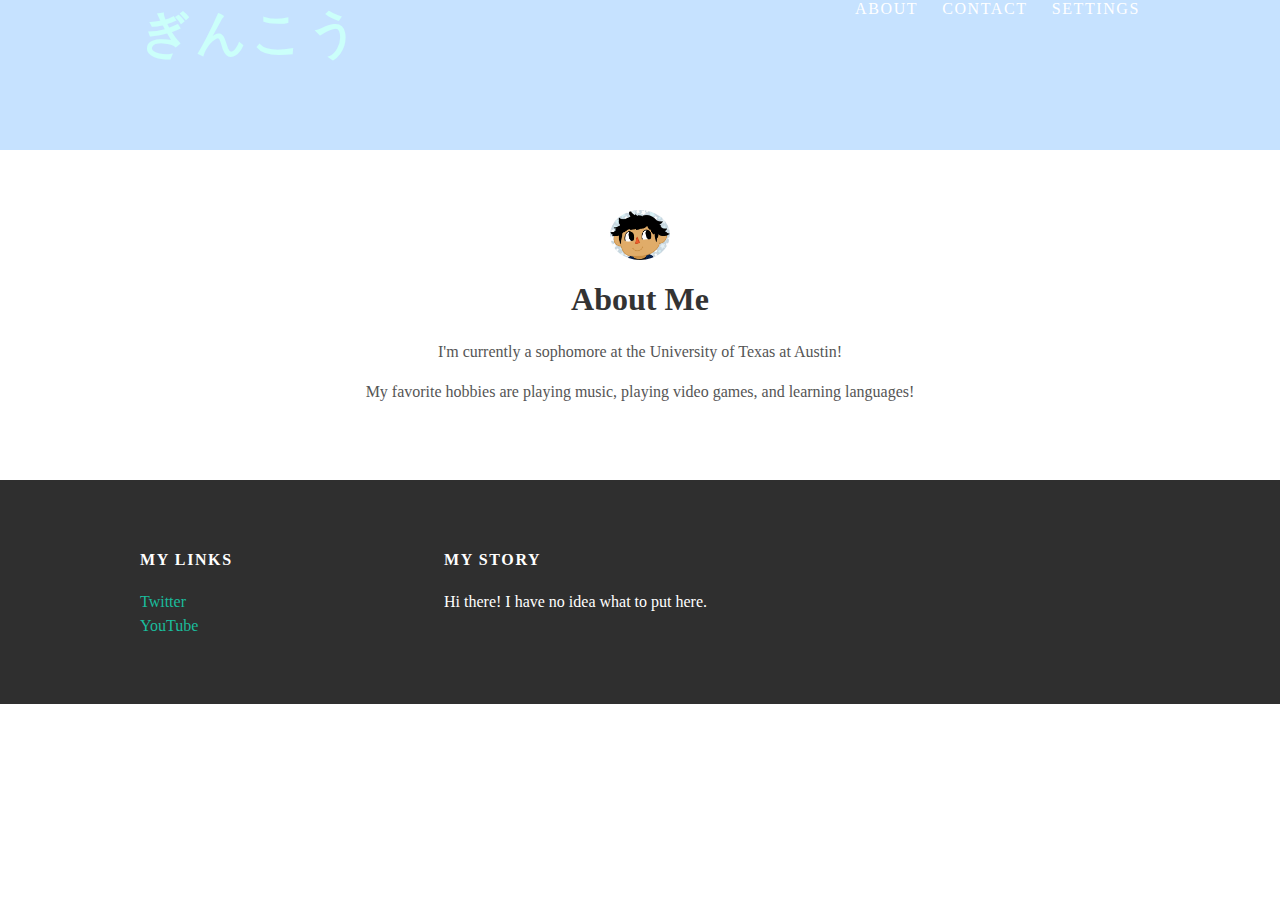
<file: about.html>
<!DOCTYPE html>
<html>
  <head>
    <title>ぎんこう</title>
    <link rel="stylesheet" type="text/css" href="style.css">
  </head>
  <body>
    <div id="header">
      <div class="container">
        <a id="header-title" href="index.html" style="color:#CBFFFA">ぎんこう</a>
        <ul id="header-nav">
          <li><a href="about.html">About</a></li>
          <li><a href="mailto:eddiecasti280@gmail.com">Contact</a></li>
          <li><a href="settings.html">Settings</a></li>
        </ul>
      </div>
    </div>
    <div id="content">
      <div class="container">
        <div class="about">
          <div class="about-author">
            <img src="blue2.png">
          </div>
          <h1 class="about-title">About Me</h1>
          <p> I'm currently a sophomore at the University of Texas at Austin!</p>
          <p> My favorite hobbies are playing music, playing video games, and learning languages!</p>
         </div>
      </div>
    </div>
    <div id="footer">
      <div class="container">
        <div class="column">
          <h4>My Links</h4>
          <p>
            <a href="https://twitter.com/datboi_eddie">Twitter</a>
            <br>
            <a href="https://www.youtube.com/channel/UCD5Wt15r9LN1gbI_qgMGzcQ?view_as=subscriber">YouTube</a>
          </p>
        </div>
        <div class="column">
          <h4>My Story</h4>
          <p>
            Hi there! I have no idea what to put here.
          </p>
        </div>
      </div>
    </div>
  </body>
</html>
</file>
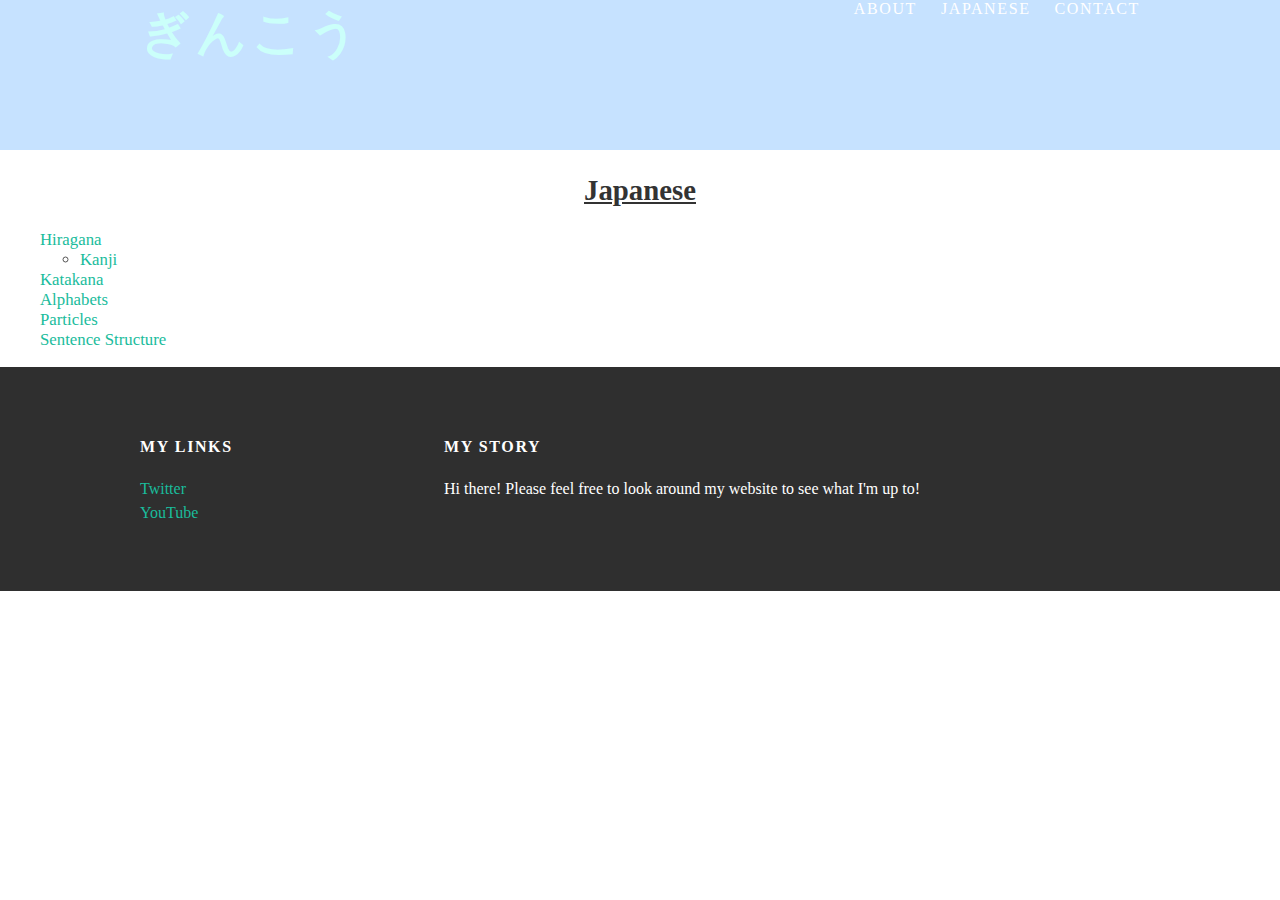
<file: alphabets.html>
<!DOCTYPE html>
<html>
  <head>
    <title>ぎんこう</title>
    <link rel="stylesheet" type="text/css" href="style.css">
  </head>
  <body>
    <div id="header">
      <div class="container">
        <a id="header-title" href="index.html" style="color:#CBFFFA">ぎんこう</a>
        <ul id="header-nav">
          <li><a href="about.html">About</a></li>
          <li><a href="japanesevocabulary.html">Japanese</a></li>
          <li><a href="mailto:eddiecasti280@gmail.com">Contact</a></li>
        </ul>
      </div>
    </div>
    <h1><u style="font-size:90%;">Japanese</u></h1>
    <ul style="list-style-type:none;font-size:105%;">
      <li><a href="hiragana.html">Hiragana</a></li>
      <ul><li><a href="Kanji.html">Kanji</a></li></ul>
      <li><a href="katakana.html">Katakana</a></li>
      <li><a href="alphabets.html">Alphabets</a></li>
      <li><a href="particle.html">Particles</a></li>
      <li><a href="sentencestructure.html">Sentence Structure</a></li>
    </ul>
    <div id="footer">
      <div class="container">
        <div class="column">
          <h4>My Links</h4>
          <p>
            <a href="https://twitter.com/datboi_eddie">Twitter</a>
            <br>
            <a href="https://www.youtube.com/channel/UCD5Wt15r9LN1gbI_qgMGzcQ?view_as=subscriber">YouTube</a>
          </p>
        </div>
        <div class="column">
          <h4>My Story</h4>
          <p>
            Hi there! Please feel free to look around my website to see what I'm up to!
          </p>
        </div>
      </div>
    </div>
  </body>
</html>
</file>
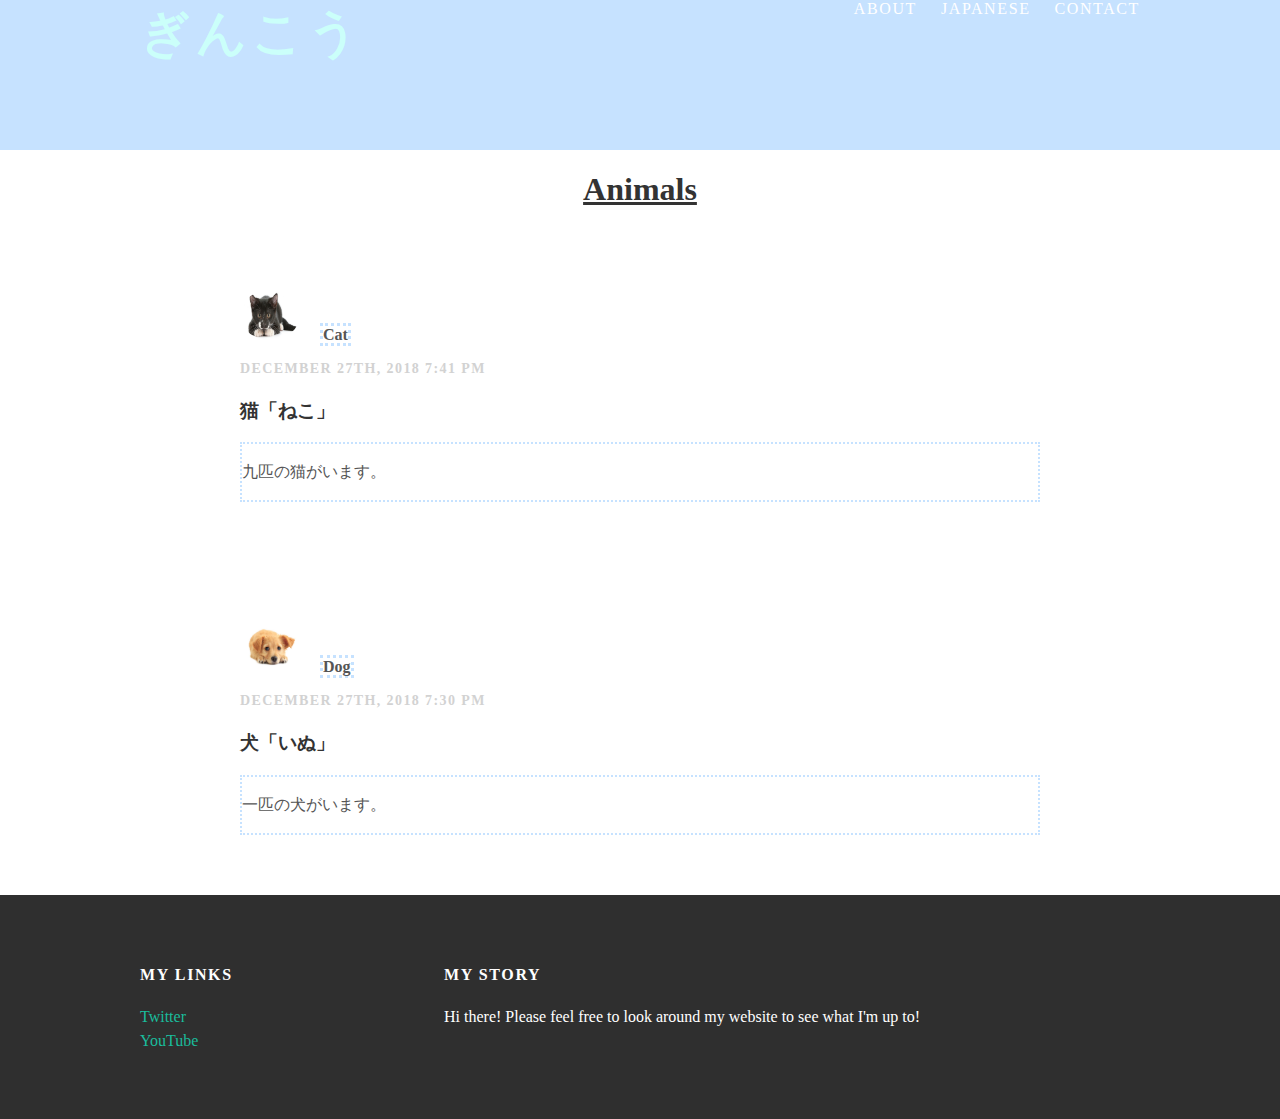
<file: animals.html>
<!DOCTYPE html>
<html>
  <head>
    <title>ぎんこう</title>
    <link rel="stylesheet" type="text/css" href="style.css">
  </head>
  <body>
    <div id="header">
      <div class="container">
        <a id="header-title" href="index.html" style="color:#CBFFFA">ぎんこう</a>
        <ul id="header-nav">
          <li><a href="about.html">About</a></li>
          <li><a href="japanesevocabulary.html">Japanese</a></li>
          <li><a href="mailto:eddiecasti280@gmail.com">Contact</a></li>
        </ul>
      </div>
    </div>
    <h1><u>Animals</u></h1>
    <div id="content">
      <div class="animal-container">
        <div class="animal">
          <div class="animal-author">
            <img src="cat.jpg">
            <span><strong>Cat</strong></span>
          </div>
          <p class="animal-date">December 27th, 2018 7:41 PM</p>
          <h3 class="animal-title">猫「ねこ」</h3>
            <div class="animal-content">
              <p>九匹の猫がいます。</p>
            </div>
         </div>
      </div>
      <div class="animal-container">
        <div class="animal">
          <div class="animal-author">
            <img src="dog.jpg">
            <span><strong>Dog</strong></span>
          </div>
          <p class="animal-date">December 27th, 2018 7:30 PM</p>
          <h3 class="animal-title">犬「いぬ」</h3>
            <div class="animal-content">
              <p>一匹の犬がいます。</p>
            </div>
         </div>
      </div>
    </div>
    <div id="footer">
      <div class="container">
        <div class="column">
          <h4>My Links</h4>
          <p>
            <a href="https://twitter.com/datboi_eddie">Twitter</a>
            <br>
            <a href="https://www.youtube.com/channel/UCD5Wt15r9LN1gbI_qgMGzcQ?view_as=subscriber">YouTube</a>
          </p>
        </div>
        <div class="column">
          <h4>My Story</h4>
          <p>
            Hi there! Please feel free to look around my website to see what I'm up to!
          </p>
        </div>
      </div>
    </div>
  </body>
</html>
</file>
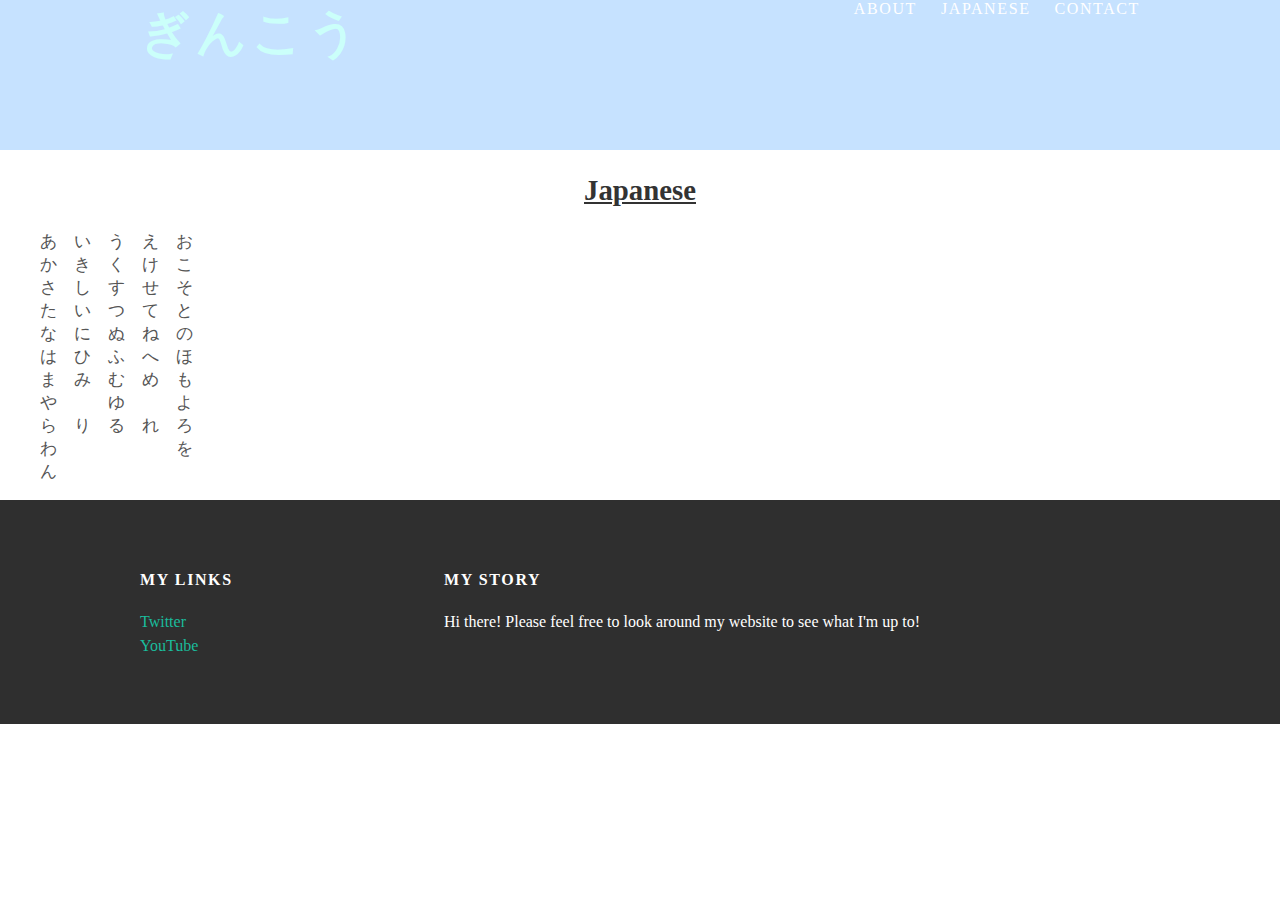
<file: hiragana.html>
<!DOCTYPE html>
<html>
  <head>
    <title>ぎんこう</title>
    <link rel="stylesheet" type="text/css" href="style.css">
  </head>
  <body>
    <div id="header">
      <div class="container">
        <a id="header-title" href="index.html" style="color:#CBFFFA">ぎんこう</a>
        <ul id="header-nav">
          <li><a href="about.html">About</a></li>
          <li><a href="japanesevocabulary.html">Japanese</a></li>
          <li><a href="mailto:eddiecasti280@gmail.com">Contact</a></li>
        </ul>
      </div>
    </div>
    <h1><u style="font-size:90%;">Japanese</u></h1>
    <ul style="list-style-type:none;font-size:105%;">
      <li>あ　い　う　え　お</li>
      <li>か　き　く　け　こ</li>
      <li>さ　し　す　せ　そ</li>
      <li>た　い　つ　て　と</li>
      <li>な　に　ぬ　ね　の</li>
      <li>は　ひ　ふ　へ　ほ</li>
      <li>ま　み　む　め　も</li>
      <li>や　　　ゆ　　　よ</li>
      <li>ら　り　る　れ　ろ</li>
      <li>わ　　　　　　　を</li>
      <li>ん　　　　　　　　</li>
    </ul>
    <div id="footer">
      <div class="container">
        <div class="column">
          <h4>My Links</h4>
          <p>
            <a href="https://twitter.com/datboi_eddie">Twitter</a>
            <br>
            <a href="https://www.youtube.com/channel/UCD5Wt15r9LN1gbI_qgMGzcQ?view_as=subscriber">YouTube</a>
          </p>
        </div>
        <div class="column">
          <h4>My Story</h4>
          <p>
            Hi there! Please feel free to look around my website to see what I'm up to!
          </p>
        </div>
      </div>
    </div>
  </body>
</html>
</file>
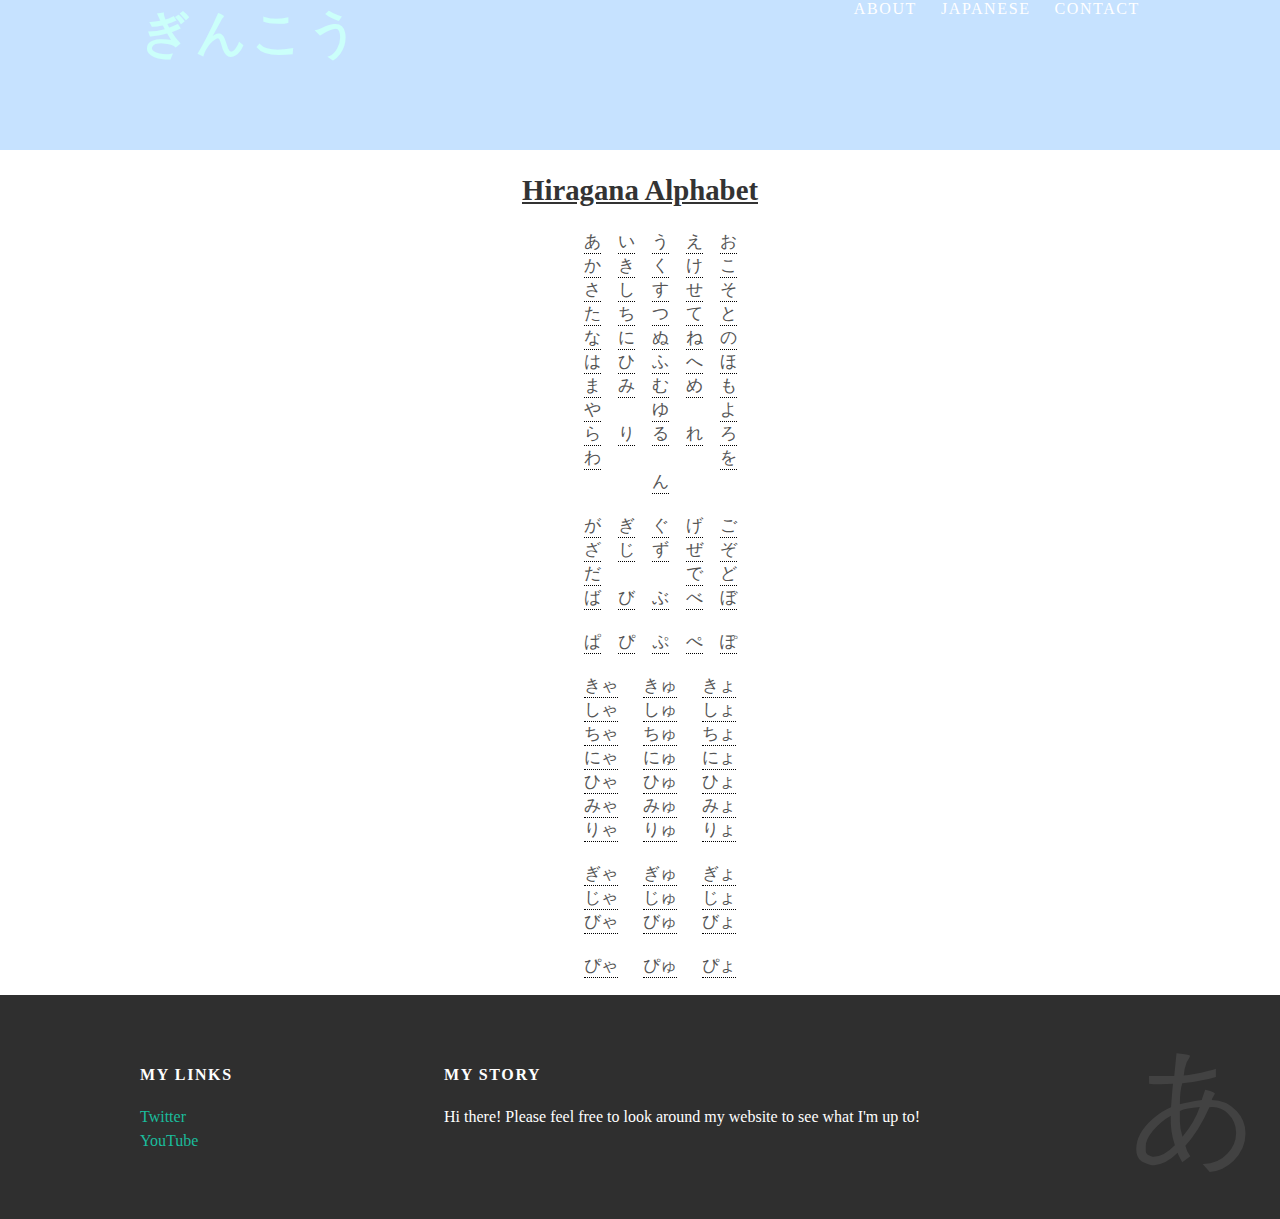
<file: hiraganaalpha.html>
<!DOCTYPE html>
<html>
  <head>
    <title>ぎんこう</title>
    <link rel="stylesheet" type="text/css" href="style.css">
  </head>
  <body>
    <div id="header">
      <div class="container">
        <a id="header-title" href="index.html" style="color:#CBFFFA">ぎんこう</a>
        <ul id="header-nav">
          <li><a href="about.html">About</a></li>
          <li><a href="japanesevocabulary.html">Japanese</a></li>
          <li><a href="mailto:eddiecasti280@gmail.com">Contact</a></li>
        </ul>
      </div>
    </div>
    <p class="bottom-right"; style="font-size:800%;">あ</p>
    <style>
    .tooltip {
      position: relative;
      display: inline-block;
      border-bottom: 1px dotted black; /* If you want dots under the hoverable text */
    }
    .tooltip .tooltiptext {
      visibility: hidden;
      width: 120px;
      background-color: black;
      color: #fff;
      text-align: center;
      padding: 5px 0;
      border-radius: 6px;
      bottom:100%;
      left:50%;
      margin-left:-60px;
      position: absolute;
      z-index: 1;
    }
    .tooltip:hover .tooltiptext {
      visibility: visible;
    }
    </style>
    <h1><u style="font-size:90%;">Hiragana Alphabet</u></h1>
    <ul style="list-style-type:none;font-size:105%;">
      <li align=center><div class="tooltip">あ<span class="tooltiptext">a</span></div>　<div class="tooltip">い<span class="tooltiptext">i</span></div>　<div class="tooltip">う<span class="tooltiptext">u</span></div>　<div class="tooltip">え<span class="tooltiptext">e</span></div>　<div class="tooltip">お<span class="tooltiptext">o</span></div></li>
      <li align=center><div class="tooltip">か<span class="tooltiptext">ka</span></div>　<div class="tooltip">き<span class="tooltiptext">ki</span></div>　<div class="tooltip">く<span class="tooltiptext">ku</span></div>　<div class="tooltip">け<span class="tooltiptext">ke</span></div>　<div class="tooltip">こ<span class="tooltiptext">ko</span></div></li>
      <li align=center><div class="tooltip">さ<span class="tooltiptext">sa</span></div>　<div class="tooltip">し<span class="tooltiptext">shi</span></div>　<div class="tooltip">す<span class="tooltiptext">su</span></div>　<div class="tooltip">せ<span class="tooltiptext">se</span></div>　<div class="tooltip">そ<span class="tooltiptext">so</span></div></li>
      <li align=center><div class="tooltip">た<span class="tooltiptext">ta</span></div>　<div class="tooltip">ち<span class="tooltiptext">chi</span></div>　<div class="tooltip">つ<span class="tooltiptext">tsu</span></div>　<div class="tooltip">て<span class="tooltiptext">te</span></div>　<div class="tooltip">と<span class="tooltiptext">to</span></div></li>
      <li align=center><div class="tooltip">な<span class="tooltiptext">na</span></div>　<div class="tooltip">に<span class="tooltiptext">ni</span></div>　<div class="tooltip">ぬ<span class="tooltiptext">nu</span></div>　<div class="tooltip">ね<span class="tooltiptext">ne</span></div>　<div class="tooltip">の<span class="tooltiptext">no</span></div></li>
      <li align=center><div class="tooltip">は<span class="tooltiptext">ha</span></div>　<div class="tooltip">ひ<span class="tooltiptext">hi</span></div>　<div class="tooltip">ふ<span class="tooltiptext">hu(fu)</span></div>　<div class="tooltip">へ<span class="tooltiptext">he</span></div>　<div class="tooltip">ほ<span class="tooltiptext">ho</span></div></li>
      <li align=center><div class="tooltip">ま<span class="tooltiptext">ma</span></div>　<div class="tooltip">み<span class="tooltiptext">mi</span></div>　<div class="tooltip">む<span class="tooltiptext">mu</span></div>　<div class="tooltip">め<span class="tooltiptext">me</span></div>　<div class="tooltip">も<span class="tooltiptext">mo</span></div></li>
      <li align=center><div class="tooltip">や<span class="tooltiptext">ya</span></div>　　　<div class="tooltip">ゆ<span class="tooltiptext">yu</span></div>　　　<div class="tooltip">よ<span class="tooltiptext">yo</span></div></li>
      <li align=center><div class="tooltip">ら<span class="tooltiptext">ra</span></div>　<div class="tooltip">り<span class="tooltiptext">ri</span></div>　<div class="tooltip">る<span class="tooltiptext">ru</span></div>　<div class="tooltip">れ<span class="tooltiptext">re</span></div>　<div class="tooltip">ろ<span class="tooltiptext">ro</span></div></li>
      <li align=center><div class="tooltip">わ<span class="tooltiptext">wa</span></div>　　　　　　　<div class="tooltip">を<span class="tooltiptext">wo(o)</span></div></li>
      <li align=center><div class="tooltip">ん<span class="tooltiptext">n</span></div>　　　　　　　　</li>
      <br>
      <li align=center><div class="tooltip">が<span class="tooltiptext">ga</span></div>　<div class="tooltip">ぎ<span class="tooltiptext">gi</span></div>　<div class="tooltip">ぐ<span class="tooltiptext">gu</span></div>　<div class="tooltip">げ<span class="tooltiptext">ke</span></div>　<div class="tooltip">ご<span class="tooltiptext">go</span></div></li>
      <li align=center><div class="tooltip">ざ<span class="tooltiptext">za</span></div>　<div class="tooltip">じ<span class="tooltiptext">ji</span></div>　<div class="tooltip">ず<span class="tooltiptext">zu</span></div>　<div class="tooltip">ぜ<span class="tooltiptext">ze</span></div>　<div class="tooltip">ぞ<span class="tooltiptext">zo</span></div></li>
      <li align=center><div class="tooltip">だ<span class="tooltiptext">da</span></div>　　　　　<div class="tooltip">で<span class="tooltiptext">de</span></div>　<div class="tooltip">ど<span class="tooltiptext">do</span></div></li>
      <li align=center><div class="tooltip">ば<span class="tooltiptext">ba</span></div>　<div class="tooltip">び<span class="tooltiptext">bi</span></div>　<div class="tooltip">ぶ<span class="tooltiptext">bu</span></div>　<div class="tooltip">べ<span class="tooltiptext">be</span></div>　<div class="tooltip">ぼ<span class="tooltiptext">bo</span></div></li>
      <br>
      <li align=center><div class="tooltip">ぱ<span class="tooltiptext">pa</span></div>　<div class="tooltip">ぴ<span class="tooltiptext">pi</span></div>　<div class="tooltip">ぷ<span class="tooltiptext">pu</span></div>　<div class="tooltip">ぺ<span class="tooltiptext">pe</span></div>　<div class="tooltip">ぽ<span class="tooltiptext">po</span></div></li>
      <br>
      <li align=center><div class="tooltip">きゃ<span class="tooltiptext">kya</span></div>      　   <div class="tooltip">きゅ<span class="tooltiptext">kyu</span></div>     　    <div class="tooltip">きょ<span class="tooltiptext">kyo</span></div></li>
      <li align=center><div class="tooltip">しゃ<span class="tooltiptext">sha</span></div>      　   <div class="tooltip">しゅ<span class="tooltiptext">shu</span></div>      　   <div class="tooltip">しょ<span class="tooltiptext">sho</span></div></li>
      <li align=center><div class="tooltip">ちゃ<span class="tooltiptext">cha</span></div>      　   <div class="tooltip">ちゅ<span class="tooltiptext">chu</span></div>      　   <div class="tooltip">ちょ<span class="tooltiptext">cho</span></div></li>
      <li align=center><div class="tooltip">にゃ<span class="tooltiptext">nya</span></div>      　   <div class="tooltip">にゅ<span class="tooltiptext">nyu</span></div>      　   <div class="tooltip">にょ<span class="tooltiptext">nyo</span></div></li>
      <li align=center><div class="tooltip">ひゃ<span class="tooltiptext">hya</span></div>      　   <div class="tooltip">ひゅ<span class="tooltiptext">hyu</span></div>      　   <div class="tooltip">ひょ<span class="tooltiptext">hyo</span></div></li>
      <li align=center><div class="tooltip">みゃ<span class="tooltiptext">mya</span></div>      　   <div class="tooltip">みゅ<span class="tooltiptext">myu</span></div>      　   <div class="tooltip">みょ<span class="tooltiptext">myo</span></div></li>
      <li align=center><div class="tooltip">りゃ<span class="tooltiptext">rya</span></div>      　   <div class="tooltip">りゅ<span class="tooltiptext">ryu</span></div>      　   <div class="tooltip">りょ<span class="tooltiptext">ryo</span></div></li>
      <br>
      <li align=center><div class="tooltip">ぎゃ<span class="tooltiptext">gya</span></div>      　   <div class="tooltip">ぎゅ<span class="tooltiptext">gyu</span></div>      　   <div class="tooltip">ぎょ<span class="tooltiptext">gyo</span></div></li>
      <li align=center><div class="tooltip">じゃ<span class="tooltiptext">ja</span></div>      　   <div class="tooltip">じゅ<span class="tooltiptext">ju</span></div>      　   <div class="tooltip">じょ<span class="tooltiptext">jo</span></div></li>
      <li align=center><div class="tooltip">びゃ<span class="tooltiptext">bya</span></div>      　   <div class="tooltip">びゅ<span class="tooltiptext">byu</span></div>      　   <div class="tooltip">びょ<span class="tooltiptext">byo</span></div></li>
      <br>
      <li align=center><div class="tooltip">ぴゃ<span class="tooltiptext">pya</span></div>      　   <div class="tooltip">ぴゅ<span class="tooltiptext">pyu</span></div>      　   <div class="tooltip">ぴょ<span class="tooltiptext">pyo</span></div></li>
    </ul>
    <div id="footer">
      <div class="container">
        <div class="column">
          <h4>My Links</h4>
          <p>
            <a href="https://twitter.com/datboi_eddie">Twitter</a>
            <br>
            <a href="https://www.youtube.com/channel/UCD5Wt15r9LN1gbI_qgMGzcQ?view_as=subscriber">YouTube</a>
          </p>
        </div>
        <div class="column">
          <h4>My Story</h4>
          <p>
            Hi there! Please feel free to look around my website to see what I'm up to!
          </p>
        </div>
      </div>
    </div>
  </body>
</html>
</file>
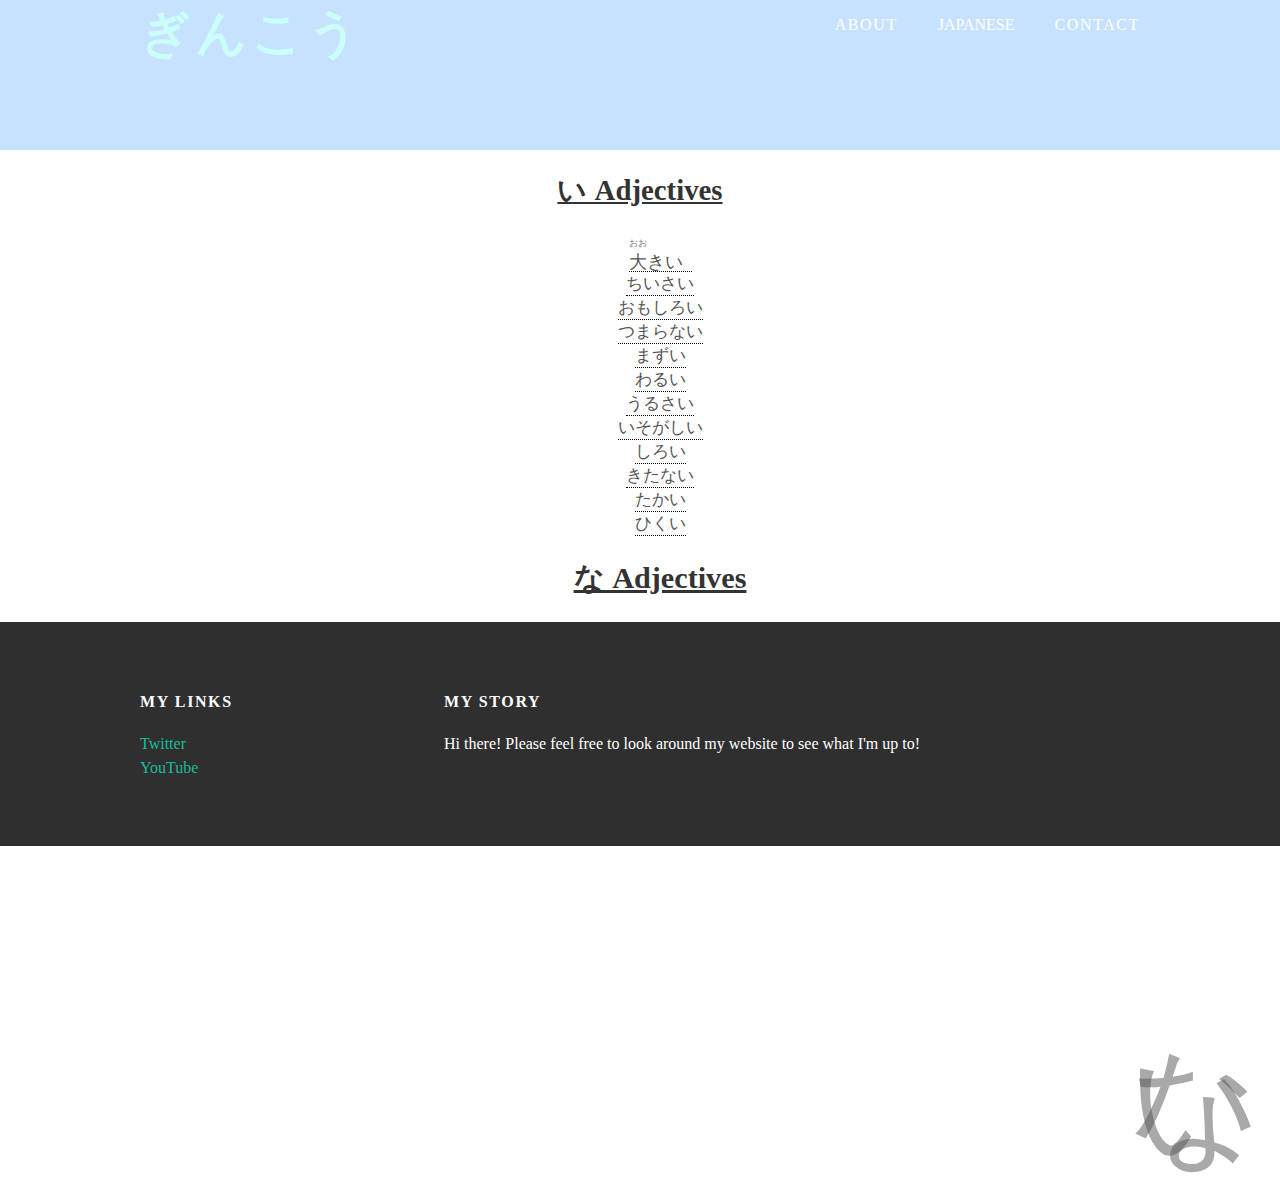
<file: ivnaadjectives.html>
<!DOCTYPE html>
<html>
  <head>
    <title>ぎんこう</title>
    <link rel="stylesheet" type="text/css" href="style.css">
  </head>
  <body>
    <script>
    function myFunction() {
      document.getElementById("myDropdown").classList.toggle("show");
    }

    // Close the dropdown menu if the user clicks outside of it
    window.onclick = function(event) {
      if (!event.target.matches('.dropbtn')) {
        var dropdowns = document.getElementsByClassName("dropdown-content");
        var i;
        for (i = 0; i < dropdowns.length; i++) {
          var openDropdown = dropdowns[i];
          if (openDropdown.classList.contains('show')) {
            openDropdown.classList.remove('show');
          }
        }
      }
    }
    </script>
    <style>
    /* WebKit and Opera browsers */
    @-webkit-keyframes spinner {
      from { -webkit-transform: rotateY(0deg);    }
      to   { -webkit-transform: rotateY(-360deg); }
    }
    /* all other browsers */
    @keyframes spinner {
      from {
        -moz-transform: rotateY(0deg);
        -ms-transform: rotateY(0deg);
        transform: rotateY(0deg);
      }
      to {
        -moz-transform: rotateY(-360deg);
        -ms-transform: rotateY(-360deg);
        transform: rotateY(-360deg);
      }
    }
    #stage {
        margin: 1em auto;
        -webkit-perspective: 1200px;
        -moz-perspective: 1200px;
        -ms-perspective: 1200px;
        perspective: 1200px;
      }
    #spinner {
      -webkit-animation-name: spinner;
      -webkit-animation-timing-function: linear;
      -webkit-animation-iteration-count: infinite;
      -webkit-animation-duration: 18s;

      animation-name: spinner;
      animation-timing-function: linear;
      animation-iteration-count: infinite;
      animation-duration: 18s;

      -webkit-transform-style: preserve-3d;
      -moz-transform-style: preserve-3d;
      -ms-transform-style: preserve-3d;
      transform-style: preserve-3d;
    }

    #spinner:hover {
      -webkit-animation-play-state: paused;
      animation-play-state: paused;
    }
  </style>
    <div id="header">
      <div class="container">
        <a id="header-title" href="index.html" style="color:#CBFFFA">ぎんこう</a>
        <ul id="header-nav">
          <li><a href="about.html">About</a></li>
          <li><div class="dropdown">
            <button onclick="myFunction()" class="dropbtn">JAPANESE</button>
              <div id="myDropdown" class="dropdown-content">
                <a href="japanesevocabulary.html">Vocabulary</a>
                <a href="katakanaalpha.html">Katakana Alphabet</a>
                <a href="hiraganaalpha.html">Hiragana Alphabet</a>
                <a href="particle.html">Particles</a>
                <a href="sentencestructure.html">Sentence Structure</a>
              </div>
          </div></li>
          <li><a href="mailto:eddiecasti280@gmail.com">Contact</a></li>
        </ul>
      </div>
    </div>
    <div><p id="spinner" class="bottom-right"; style="font-size:800%;">い</p></div>
    <div><p id="spinner" class="bottom-right"; style="font-size:800%;">な</p></div>
    <style>
    .tooltip {
      position: relative;
      display: inline-block;
      border-bottom: 1px dotted black; /* If you want dots under the hoverable text */
    }
    .tooltip .tooltiptext {
      visibility: hidden;
      width: 120px;
      background-color: black;
      color: #fff;
      text-align: center;
      padding: 5px 0;
      border-radius: 6px;
      bottom:100%;
      left:50%;
      margin-left:-60px;
      position: absolute;
      z-index: 1;
    }
    .tooltip:hover .tooltiptext {
      visibility: visible;
    }
    </style>
    <h1><u style="font-size:90%;">い Adjectives</u></h1>
    <ul style="list-style-type:none;font-size:105%;">
      <li align=center><div class="tooltip"><div class="jp japanese_gothic furigana_enabled"><span class="word" title="adjective"><span class="kanji" data-reading="おお">大</span>きい</div><span class="tooltiptext">Big</span></div></li>
      <li align=center><div class="tooltip">ちいさい<span class="tooltiptext">Small</span></div></li>
      <li align=center><div class="tooltip">おもしろい<span class="tooltiptext">Humorous, interesting</span></div></li>
      <li align=center><div class="tooltip">つまらない<span class="tooltiptext">Boring</span></div></li>
      <li align=center><div class="tooltip">まずい<span class="tooltiptext">Not tasty</span></div></li>
      <li align=center><div class="tooltip">わるい<span class="tooltiptext">Bad</span></div></li>
      <li align=center><div class="tooltip">うるさい<span class="tooltiptext">Noisy</span></div></li>
      <li align=center><div class="tooltip">いそがしい<span class="tooltiptext">Busy</span></div></li>
      <li align=center><div class="tooltip">しろい<span class="tooltiptext">White</span></div></li>
      <li align=center><div class="tooltip">きたない<span class="tooltiptext">Dirty</span></div></li>
      <li align=center><div class="tooltip">たかい<span class="tooltiptext">Tall, expensive</span></div></li>
      <li align=center><div class="tooltip">ひくい<span class="tooltiptext">Short</span></div></li>
    <h1><u style="font-size:90%;">な Adjectives</u></h1>
    </ul>
    <div id="footer">
      <div class="container">
        <div class="column">
          <h4>My Links</h4>
          <p>
            <a href="https://twitter.com/datboi_eddie">Twitter</a>
            <br>
            <a href="https://www.youtube.com/channel/UCD5Wt15r9LN1gbI_qgMGzcQ?view_as=subscriber">YouTube</a>
          </p>
        </div>
        <div class="column">
          <h4>My Story</h4>
          <p>
            Hi there! Please feel free to look around my website to see what I'm up to!
          </p>
        </div>
      </div>
    </div>
  </body>
</html>
</file>
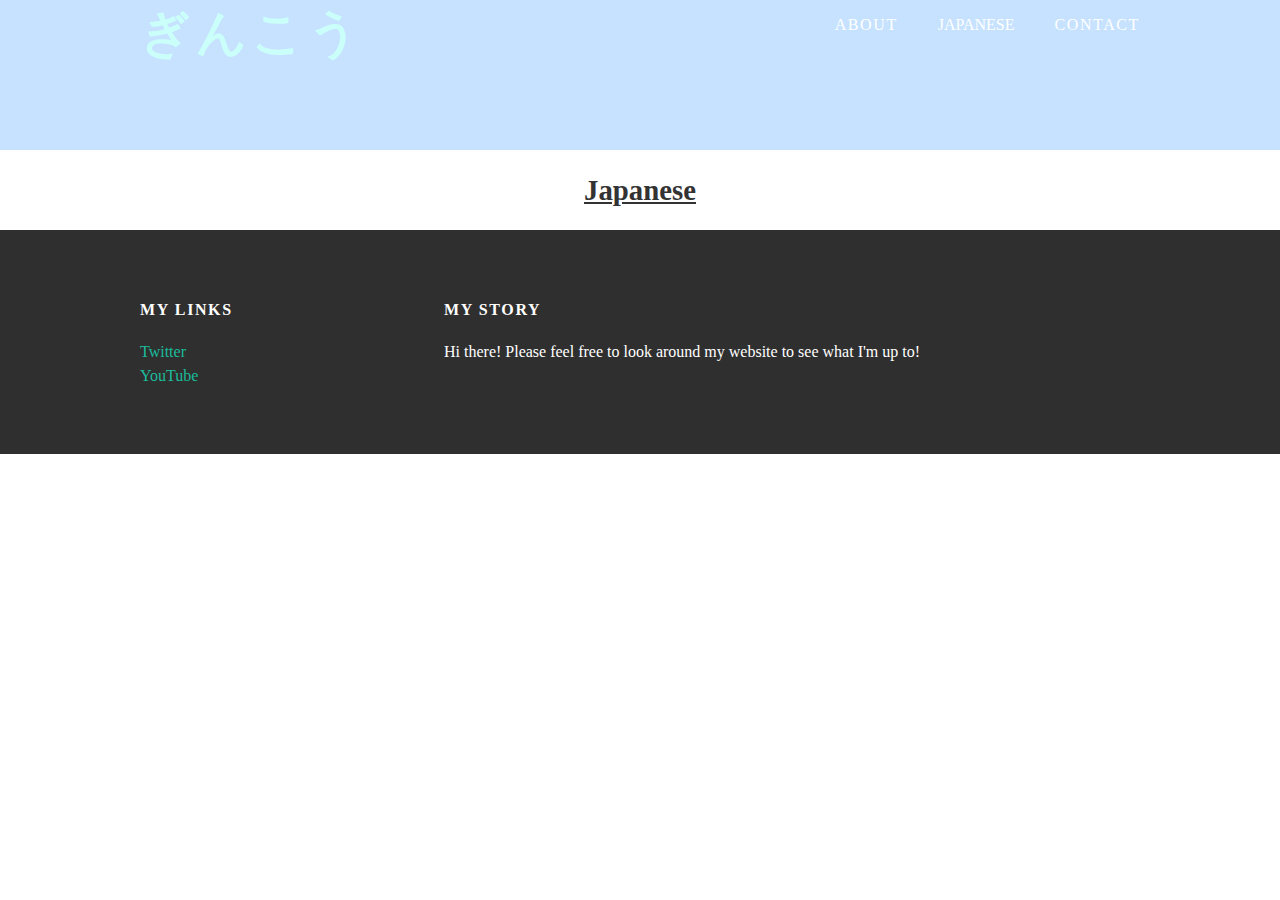
<file: japanesevocabulary.html>
<!DOCTYPE html>
<html>
  <head>
    <title>ぎんこう</title>
    <link rel="stylesheet" type="text/css" href="style.css">
  </head>
  <body>
    <script>
    function myFunction() {
      document.getElementById("myDropdown").classList.toggle("show");
    }

    // Close the dropdown menu if the user clicks outside of it
    window.onclick = function(event) {
      if (!event.target.matches('.dropbtn')) {
        var dropdowns = document.getElementsByClassName("dropdown-content");
        var i;
        for (i = 0; i < dropdowns.length; i++) {
          var openDropdown = dropdowns[i];
          if (openDropdown.classList.contains('show')) {
            openDropdown.classList.remove('show');
          }
        }
      }
    }
    </script>
    <div id="header">
      <div class="container">
        <a id="header-title" href="index.html" style="color:#CBFFFA">ぎんこう</a>
        <ul id="header-nav">
          <li><a href="about.html">About</a></li>
          <li><div class="dropdown">
            <button onmouseover="myFunction()" class="dropbtn">JAPANESE</button>
              <div id="myDropdown" class="dropdown-content">
                <a href="japanesevocabulary.html">Vocabulary</a>
                <a href="katakanaalpha.html">Katakana Alphabet</a>
                <a href="hiraganaalpha.html">Hiragana Alphabet</a>
                <a href="particle.html">Particles</a>
                <a href="sentencestructure.html">Sentence Structure</a>
              </div>
          </div></li>
          <li><a href="mailto:eddiecasti280@gmail.com">Contact</a></li>
        </ul>
      </div>
    </div>
    <h1><u style="font-size:90%;">Japanese</u></h1>
    <ul style="list-style-type:none;font-size:105%;">

    </ul>
    <div id="footer">
      <div class="container">
        <div class="column">
          <h4>My Links</h4>
          <p>
            <a href="https://twitter.com/datboi_eddie">Twitter</a>
            <br>
            <a href="https://www.youtube.com/channel/UCD5Wt15r9LN1gbI_qgMGzcQ?view_as=subscriber">YouTube</a>
          </p>
        </div>
        <div class="column">
          <h4>My Story</h4>
          <p>
            Hi there! Please feel free to look around my website to see what I'm up to!
          </p>
        </div>
      </div>
    </div>
  </body>
</html>
</file>
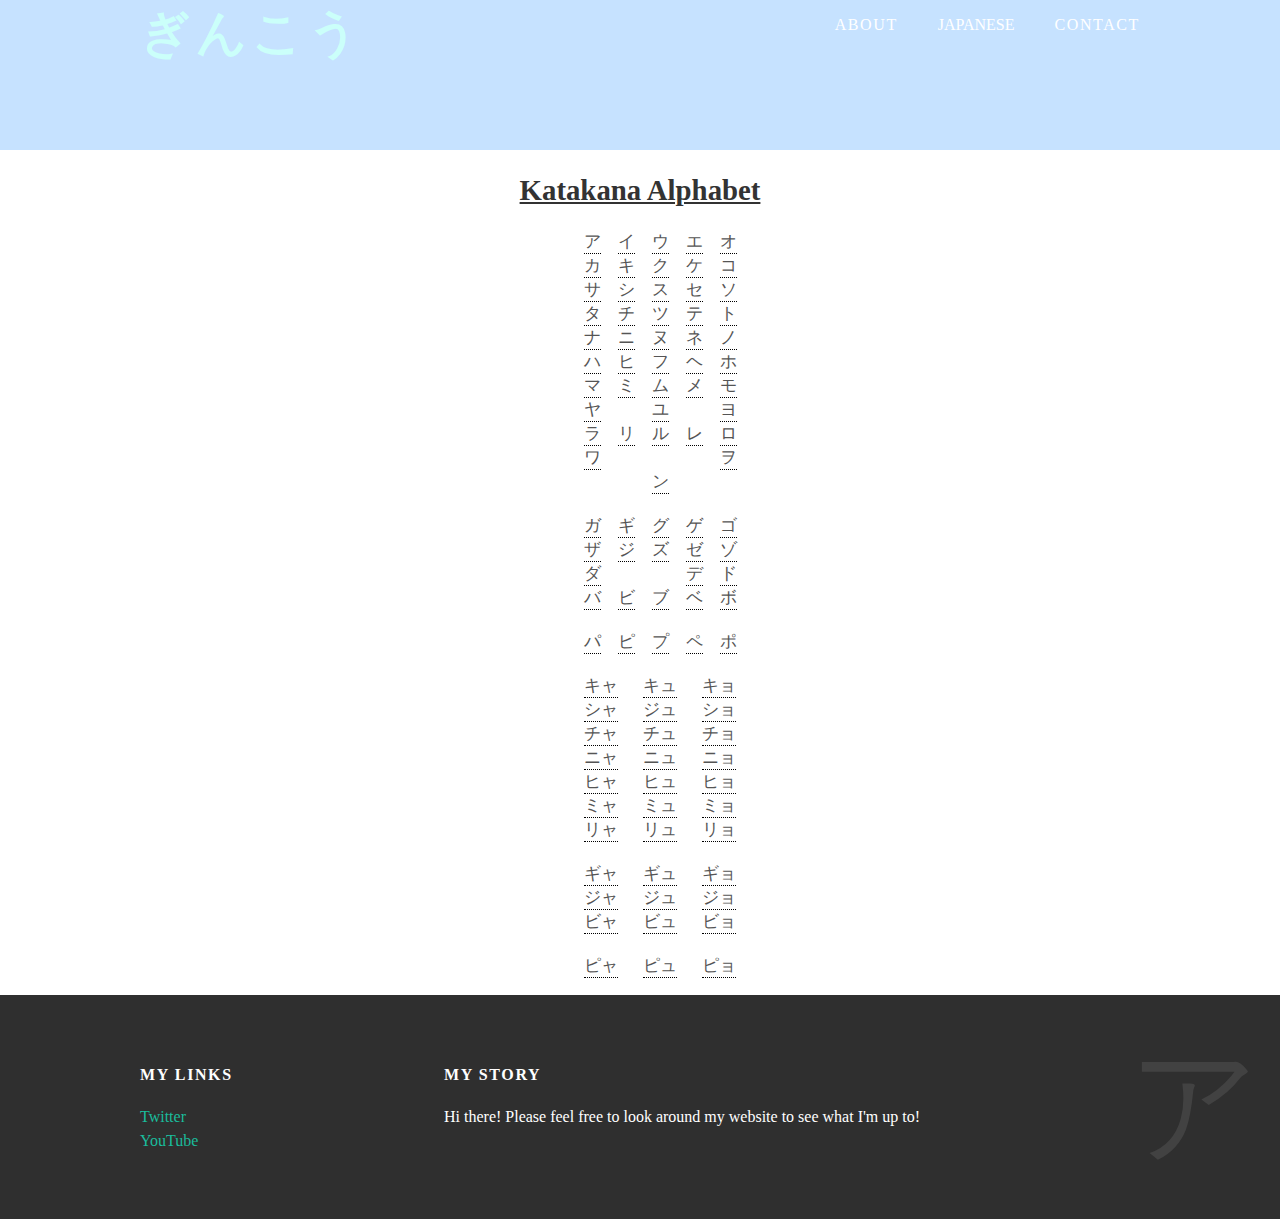
<file: katakanaalpha.html>
<!DOCTYPE html>
<html>
  <head>
    <title>ぎんこう</title>
    <link rel="stylesheet" type="text/css" href="style.css">
  </head>
  <body>
    <script>
    function myFunction() {
      document.getElementById("myDropdown").classList.toggle("show");
    }

    // Close the dropdown menu if the user clicks outside of it
    window.onclick = function(event) {
      if (!event.target.matches('.dropbtn')) {
        var dropdowns = document.getElementsByClassName("dropdown-content");
        var i;
        for (i = 0; i < dropdowns.length; i++) {
          var openDropdown = dropdowns[i];
          if (openDropdown.classList.contains('show')) {
            openDropdown.classList.remove('show');
          }
        }
      }
    }
    </script>
    <div id="header">
      <div class="container">
        <a id="header-title" href="index.html" style="color:#CBFFFA">ぎんこう</a>
        <ul id="header-nav">
          <li><a href="about.html">About</a></li>
          <li><div class="dropdown">
            <button onclick="myFunction()" class="dropbtn">JAPANESE</button>
              <div id="myDropdown" class="dropdown-content">
                <a href="japanesevocabulary.html">Vocabulary</a>
                <a href="katakanaalpha.html">Alphabets</a>
                <a href="particle.html">Particles</a>
                <a href="sentencestructure.html">Sentence Structure</a>
              </div>
          </div></li>
          <li><a href="mailto:eddiecasti280@gmail.com">Contact</a></li>
        </ul>
      </div>
    </div>
    <p class="bottom-right2"; style="font-size:800%;">ア</p>
    <style>
    .tooltip {
      position: relative;
      display: inline-block;
      border-bottom: 1px dotted black; /* If you want dots under the hoverable text */
    }
    .tooltip .tooltiptext {
      visibility: hidden;
      width: 120px;
      background-color: black;
      color: #fff;
      text-align: center;
      padding: 5px 0;
      border-radius: 6px;
      bottom:100%;
      left:50%;
      margin-left:-60px;
      position: absolute;
      z-index: 1;
    }
    .tooltip:hover .tooltiptext {
      visibility: visible;
    }
    </style>
    <h1><u style="font-size:90%;">Katakana Alphabet</u></h1>
    <ul style="list-style-type:none;font-size:105%;">
      <li align=center><div class="tooltip">ア<span class="tooltiptext">a</span></div>　<div class="tooltip">イ<span class="tooltiptext">i</span></div>　<div class="tooltip">ウ<span class="tooltiptext">u</span></div>　<div class="tooltip">エ<span class="tooltiptext">e</span></div>　<div class="tooltip">オ<span class="tooltiptext">o</span></div></li>
      <li align=center><div class="tooltip">カ<span class="tooltiptext">ka</span></div>　<div class="tooltip">キ<span class="tooltiptext">ki</span></div>　<div class="tooltip">ク<span class="tooltiptext">ku</span></div>　<div class="tooltip">ケ<span class="tooltiptext">ke</span></div>　<div class="tooltip">コ<span class="tooltiptext">ko</span></div></li>
      <li align=center><div class="tooltip">サ<span class="tooltiptext">sa</span></div>　<div class="tooltip">シ<span class="tooltiptext">shi</span></div>　<div class="tooltip">ス<span class="tooltiptext">su</span></div>　<div class="tooltip">セ<span class="tooltiptext">se</span></div>　<div class="tooltip">ソ<span class="tooltiptext">so</span></div></li>
      <li align=center><div class="tooltip">タ<span class="tooltiptext">ta</span></div>　<div class="tooltip">チ<span class="tooltiptext">chi</span></div>　<div class="tooltip">ツ<span class="tooltiptext">tsu</span></div>　<div class="tooltip">テ<span class="tooltiptext">te</span></div>　<div class="tooltip">ト<span class="tooltiptext">to</span></div></li>
      <li align=center><div class="tooltip">ナ<span class="tooltiptext">na</span></div>　<div class="tooltip">ニ<span class="tooltiptext">ni</span></div>　<div class="tooltip">ヌ<span class="tooltiptext">nu</span></div>　<div class="tooltip">ネ<span class="tooltiptext">ne</span></div>　<div class="tooltip">ノ<span class="tooltiptext">no</span></div></li>
      <li align=center><div class="tooltip">ハ<span class="tooltiptext">ha</span></div>　<div class="tooltip">ヒ<span class="tooltiptext">hi</span></div>　<div class="tooltip">フ<span class="tooltiptext">hu (fu)</span></div>　<div class="tooltip">ヘ<span class="tooltiptext">he</span></div>　<div class="tooltip">ホ<span class="tooltiptext">ho</span></div></li>
      <li align=center><div class="tooltip">マ<span class="tooltiptext">ma</span></div>　<div class="tooltip">ミ<span class="tooltiptext">mi</span></div>　<div class="tooltip">ム<span class="tooltiptext">mu</span></div>　<div class="tooltip">メ<span class="tooltiptext">me</span></div>　<div class="tooltip">モ<span class="tooltiptext">mo</span></div></li>
      <li align=center><div class="tooltip">ヤ<span class="tooltiptext">ya</span></div>　　　<div class="tooltip">ユ<span class="tooltiptext">yu</span></div>　　　<div class="tooltip">ヨ<span class="tooltiptext">yo</span></div></li>
      <li align=center><div class="tooltip">ラ<span class="tooltiptext">ra</span></div>　<div class="tooltip">リ<span class="tooltiptext">ri</span></div>　<div class="tooltip">ル<span class="tooltiptext">ru</span></div>　<div class="tooltip">レ<span class="tooltiptext">re</span></div>　<div class="tooltip">ロ<span class="tooltiptext">ro</span></div></li>
      <li align=center><div class="tooltip">ワ<span class="tooltiptext">wa</span></div>　　　　　　　<span class="tooltip">ヲ<span class="tooltiptext">wo</span></div></li>
      <li align=center><div class="tooltip">ン<span class="tooltiptext">n</span></div>　　　　　　　　</li>
      <br>
      <li align=center><div class="tooltip">ガ<span class="tooltiptext">ga</span></div>　<div class="tooltip">ギ<span class="tooltiptext">gi</span></div>　<div class="tooltip">グ<span class="tooltiptext">gu</span></div>　<div class="tooltip">ゲ<span class="tooltiptext">ge</span></div>　<div class="tooltip">ゴ<span class="tooltiptext">go</span></div></li>
      <li align=center><div class="tooltip">ザ<span class="tooltiptext">za</span></div>　<div class="tooltip">ジ<span class="tooltiptext">ji</span></div>　<div class="tooltip">ズ<span class="tooltiptext">zu</span></div>　<div class="tooltip">ゼ<span class="tooltiptext">ze</span></div>　<div class="tooltip">ゾ<span class="tooltiptext">zo</span></div></li>
      <li align=center><div class="tooltip">ダ<span class="tooltiptext">da</span></div>　　　　　<div class="tooltip">デ<span class="tooltiptext">de</span></div>　<div class="tooltip">ド<span class="tooltiptext">do</span></div></li>
      <li align=center><div class="tooltip">バ<span class="tooltiptext">ba</span></div>　<div class="tooltip">ビ<span class="tooltiptext">bi</span></div>　<div class="tooltip">ブ<span class="tooltiptext">bu</span></div>　<div class="tooltip">ベ<span class="tooltiptext">be</span></div>　<div class="tooltip">ボ<span class="tooltiptext">bo</span></div></li>
      <br>
      <li align=center><div class="tooltip">パ<span class="tooltiptext">pa</span></div>　<div class="tooltip">ピ<span class="tooltiptext">pi</span></div>　<div class="tooltip">プ<span class="tooltiptext">pu</span></div>　<div class="tooltip">ペ<span class="tooltiptext">pe</span></div>　<div class="tooltip">ポ<span class="tooltiptext">po</span></div></li>
      <br>
      <li align=center><div class="tooltip">キャ<span class="tooltiptext">kya</span></div>      　   <div class="tooltip">キュ<span class="tooltiptext">kyu</span></div>     　    <div class="tooltip">キョ<span class="tooltiptext">kyo</span></div></li>
      <li align=center><div class="tooltip">シャ<span class="tooltiptext">sha</span></div>      　   <div class="tooltip">ジュ<span class="tooltiptext">shu</span></div>      　   <div class="tooltip">ショ<span class="tooltiptext">sho</span></div></li>
      <li align=center><div class="tooltip">チャ<span class="tooltiptext">cha</span></div>      　   <div class="tooltip">チュ<span class="tooltiptext">chu</span></div>      　   <div class="tooltip">チョ<span class="tooltiptext">cho</span></div></li>
      <li align=center><div class="tooltip">ニャ<span class="tooltiptext">nya</span></div>      　   <div class="tooltip">ニュ<span class="tooltiptext">nyu</span></div>      　   <div class="tooltip">ニョ<span class="tooltiptext">nyo</span></div></li>
      <li align=center><div class="tooltip">ヒャ<span class="tooltiptext">hya</span></div>      　   <div class="tooltip">ヒュ<span class="tooltiptext">hyu</span></div>      　   <div class="tooltip">ヒョ<span class="tooltiptext">hyo</span></div></li>
      <li align=center><div class="tooltip">ミャ<span class="tooltiptext">mya</span></div>      　   <div class="tooltip">ミュ<span class="tooltiptext">myu</span></div>      　   <div class="tooltip">ミョ<span class="tooltiptext">myo</span></div></li>
      <li align=center><div class="tooltip">リャ<span class="tooltiptext">rya</span></div>      　   <div class="tooltip">リュ<span class="tooltiptext">ryu</span></div>      　   <div class="tooltip">リョ<span class="tooltiptext">ryo</span></div></li>
      <br>
      <li align=center><div class="tooltip">ギャ<span class="tooltiptext">gya</span></div>      　   <div class="tooltip">ギュ<span class="tooltiptext">gyu</span></div>      　   <div class="tooltip">ギョ<span class="tooltiptext">gyo</span></div></li>
      <li align=center><div class="tooltip">ジャ<span class="tooltiptext">ja</span></div>      　   <div class="tooltip">ジュ<span class="tooltiptext">ju</span></div>      　   <div class="tooltip">ジョ<span class="tooltiptext">jo</span></div></li>
      <li align=center><div class="tooltip">ビャ<span class="tooltiptext">bya</span></div>      　   <div class="tooltip">ビュ<span class="tooltiptext">byu</span></div>      　   <div class="tooltip">ビョ<span class="tooltiptext">byo</span></div></li>
      <br>
      <li align=center><div class="tooltip">ピャ<span class="tooltiptext">pya</span></div>      　   <div class="tooltip">ピュ<span class="tooltiptext">pyu</span></div>      　   <div class="tooltip">ピョ<span class="tooltiptext">pyo</span></div></li>
    </ul>
    <div id="footer">
      <div class="container">
        <div class="column">
          <h4>My Links</h4>
          <p>
            <a href="https://twitter.com/datboi_eddie">Twitter</a>
            <br>
            <a href="https://www.youtube.com/channel/UCD5Wt15r9LN1gbI_qgMGzcQ?view_as=subscriber">YouTube</a>
          </p>
        </div>
        <div class="column">
          <h4>My Story</h4>
          <p>
            Hi there! Please feel free to look around my website to see what I'm up to!
          </p>
        </div>
      </div>
    </div>
  </body>
</html>
</file>
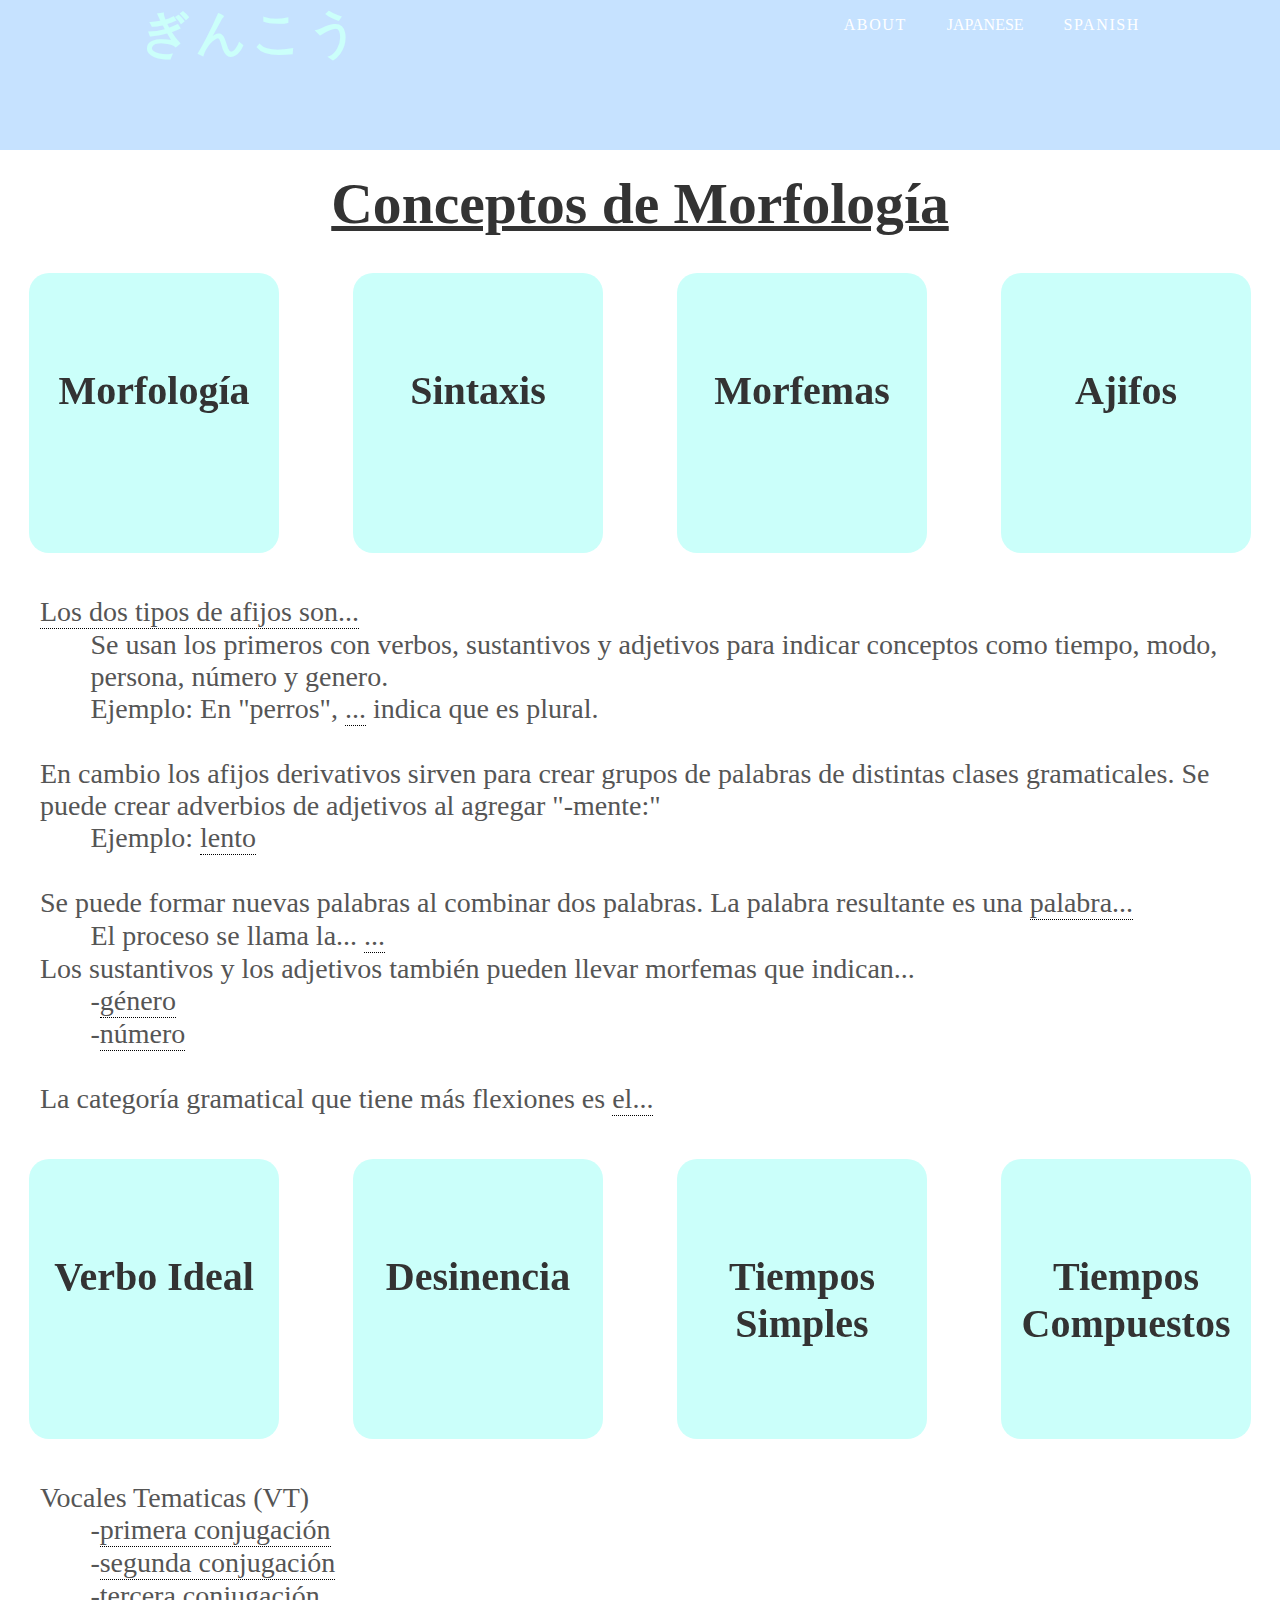
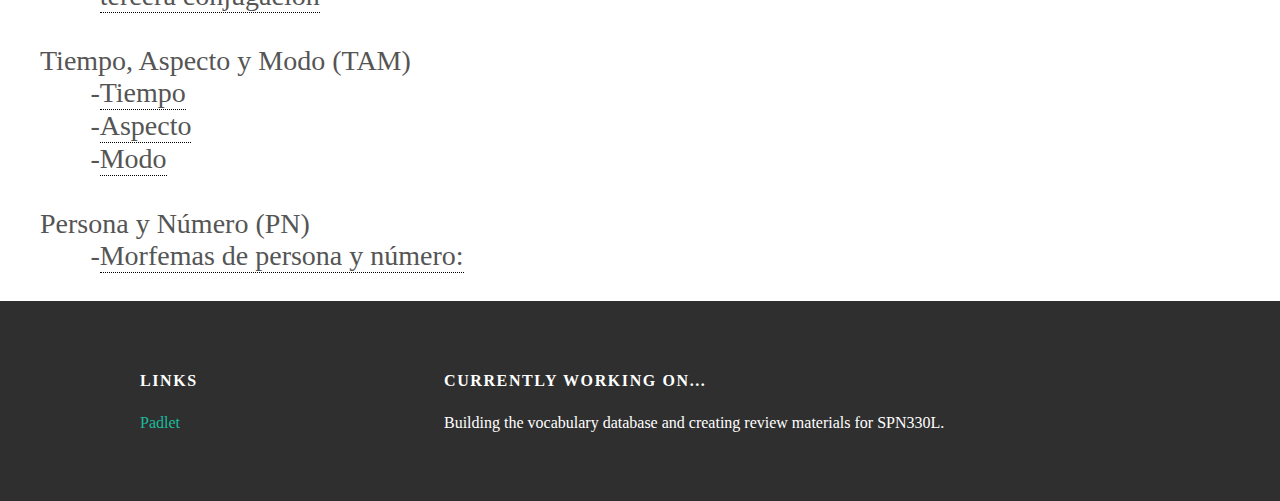
<file: morfologia.html>
<!DOCTYPE html>
<html>
  <head>
    <title>ぎんこう</title>
    <link rel="stylesheet" type="text/css" href="style.css">
  </head>
  <body>
    <script>
    function myFunction() {
      document.getElementById("myDropdown").classList.toggle("show");
    }

    // Close the dropdown menu if the user clicks outside of it
    window.onclick = function(event) {
      if (!event.target.matches('.dropbtn')) {
        var dropdowns = document.getElementsByClassName("dropdown-content");
        var i;
        for (i = 0; i < dropdowns.length; i++) {
          var openDropdown = dropdowns[i];
          if (openDropdown.classList.contains('show')) {
            openDropdown.classList.remove('show');
          }
        }
      }
    }
    $(function () {
      $("#furigana").click(function () {
        $(".jp").toggleClass("furigana_enabled", this.checked);
      });
    });
    </script>
    <style>
    .tooltip {
      position: relative;
      display: inline-block;
      border-bottom: 1px dotted black; /* If you want dots under the hoverable text */
    }
    .tooltip .tooltiptext {
      visibility: hidden;
      width: 300px;
      background-color: black;
      color: #fff;
      text-align: center;
      padding: 5px 0;
      border-radius: 6px;
      top:-5px;
      left:120%;
      margin-left:-60px;
      position: absolute;
      z-index: 1;
    }
    .tooltip .tooltiptext1 {
      visibility: hidden;
      width: 30px;
      background-color: black;
      color: #fff;
      text-align: center;
      padding: 5px 0;
      border-radius: 6px;
      bottom:0%;
      left:0%;
      margin-left:-6px;
      position: absolute;
      z-index: 1;
    }
    .tooltip .tooltiptext2 {
      visibility: hidden;
      width: 300px;
      background-color: black;
      color: #fff;
      text-align: center;
      padding: 5px 0;
      border-radius: 6px;
      top:-5px;
      left:120%;
      margin-left:0px;
      position: absolute;
      z-index: 1;
    }
    .tooltip .tooltiptext3 {
      visibility: hidden;
      width: 300px;
      background-color: black;
      color: #fff;
      text-align: center;
      padding: 5px 0;
      border-radius: 6px;
      top:-5px;
      left:120%;
      margin-left:-10px;
      position: absolute;
      z-index: 1;
    }
    .tooltip .tooltiptext4 {
      visibility: hidden;
      width: 300px;
      background-color: black;
      color: #fff;
      text-align: center;
      padding: 5px 0;
      border-radius: 6px;
      top:-5px;
      left:120%;
      margin-left:-30px;
      position: absolute;
      z-index: 1;
    }
    .tooltip .tooltiptext3 {
      visibility: hidden;
      width: 300px;
      background-color: black;
      color: #fff;
      text-align: center;
      padding: 5px 0;
      border-radius: 6px;
      top:-5px;
      left:120%;
      margin-left:-5px;
      position: absolute;
      z-index: 1;
    }
    .tooltip:hover .tooltiptext {
      visibility: visible;
    }
    .tooltip:hover .tooltiptext1 {
      visibility: visible;
    }
    .tooltip:hover .tooltiptext2 {
      visibility: visible;
    }
    .tooltip:hover .tooltiptext3 {
      visibility: visible;
    }
    .tooltip:hover .tooltiptext4 {
      visibility: visible;
    }
    .tooltip:hover .tooltiptext5 {
      visibility: visible;
    }
    </style>
    <div id="header">
      <div class="container">
        <a id="header-title" href="index.html" style="color:#CBFFFA">ぎんこう</a>
        <ul id="header-nav">
          <li><a href="about.html">About</a></li>
          <li><div class="dropdown">
            <button onmouseover="myFunction()" class="dropbtn">JAPANESE</button>
              <div id="myDropdown" class="dropdown-content">
                <a href="japanesevocabulary.html">Vocabulary</a>
                <a href="katakanaalpha.html">Katakana Alphabet</a>
                <a href="hiraganaalpha.html">Hiragana Alphabet</a>
                <a href="particle.html">Particles</a>
                <a href="sentencestructure.html">Sentence Structure</a>
              </div>
          </div></li>
          <li><a href="morfologia.html">SPANISH</a></li>
        </ul>
      </div>
    </div>
    <h1><u style="font-size:180%;">Conceptos de Morfología</u></h1>
    <div class="grid-container1">
      <div class="grid-item">
        <div class="maincontainer">
          <div class="thecard">
            <div class="thefront" style="font-size:250%;"><br><br>Morfología</div>
            <div class="theback">
              <br>
              <div style="font-size:150%">Estudia los componentes que se usa para formar palabras.</div>
            </div>
          </div>
        </div>
      </div>
      <div class="grid-item">
        <div class="maincontainer">
          <div class="thecard">
            <div class="thefront" style="font-size:250%;"><br><br>Sintaxis</div>
            <div class="theback">
              <br>
              <div style="font-size:150%">El estudio de la estructura de las oraciones.</div>
              </div>
            </div>
          </div>
        </div>
      <div class="grid-item">
        <div class="maincontainer">
          <div class="thecard">
            <div class="thefront" style="font-size:250%;"><br><br>Morfemas</div>
              <div class="theback">
                <br>
                <div style="font-size:150%">Las unidades mínimas significativos que forman las palabras.</div>
                <br>
                <div style="font-size:150%">Son raices o afijos.</div>
              </div>
            </div>
          </div>
        </div>
      <div class="grid-item">
        <div class="maincontainer">
          <div class="thecard">
            <div class="thefront" style="font-size:250%;"><br><br>Ajifos</div>
            <div class="theback">
              <br>
              <div style="font-size:130%">Prefijos que van enfrente de la palabra o sufijos que van adjunto al final de la palabra.</div>
              <br>
              <div style="font-size:130%">Ejemplo: caerse</div>
              <br>
              <div style="font-size:130%">caer = raíz</div>
              <div style="font-size:130%">se = sufijo</div>
            </div>
          </div>
        </div>
      </div>
    </div>
    <ul style="list-style-type:none;font-size:175%">
      <li><div class="tooltip">Los dos tipos de afijos son...<span class="tooltiptext">derivativos y flexivos</span></div></li>
      <li class="indent">Se usan los primeros con verbos, sustantivos y adjetivos para indicar conceptos como tiempo, modo, persona, número y genero.</li>
      <li class="indent">Ejemplo: En "perros", <div class="tooltip">...<span class="tooltiptext1">s</span></div> indica que es plural.</li>
      <br>
      <li>En cambio los afijos derivativos sirven para crear grupos de palabras de distintas clases gramaticales. Se puede crear adverbios de adjetivos al agregar "-mente:"</li>
      <li class="indent">Ejemplo: <div class="tooltip">lento<span class="tooltiptext2">lentamente</span></div></li>
      <br>
      <li>Se puede formar nuevas palabras al combinar dos palabras. La palabra resultante es una <div class="tooltip">palabra...<span class="tooltiptext3">compuesta</span></div></li>
      <li class="indent">El proceso se llama la... <div class="tooltip">...<span class="tooltiptext4">composición</span></div></li>
      <li>Los sustantivos y los adjetivos también pueden llevar morfemas que indican...</li>
      <li class="indent">-<div class="tooltip">género<span class="tooltiptext3">masculino o femenino</span></div></li>
      <li class="indent">-<div class="tooltip">número<span class="tooltiptext3">singular o plural</span></div></li>
      <br>
      <li>La categoría gramatical que tiene más flexiones es <div class="tooltip">el...<span class="tooltiptext3">verbo</span></div></li>
    </ul>
    <div class="grid-container1">
      <div class="grid-item">
        <div class="maincontainer">
          <div class="thecard">
            <div class="thefront" style="font-size:250%;"><br><br>Verbo Ideal</div>
            <div class="theback">
              <br>
              <div style="font-size:150%">Tiene cuatro morfemas: la raíz, la vocal tematica, el marcador de tiempo, aspecto y modo (TAM), el marcador de persona y número.</div>
            </div>
          </div>
        </div>
      </div>
      <div class="grid-item">
        <div class="maincontainer">
          <div class="thecard">
            <div class="thefront" style="font-size:250%;"><br><br>Desinencia</div>
            <div class="theback">
              <br>
              <div style="font-size:150%">Flexión, una morfema que se anade al verbo.</div>
              </div>
            </div>
          </div>
        </div>
      <div class="grid-item">
        <div class="maincontainer">
          <div class="thecard">
            <div class="thefront" style="font-size:250%;"><br><br>Tiempos Simples</div>
              <div class="theback">
                <br>
                <div style="font-size:150%">Verbos de una sola palabra.</div>
                <br>
                <div style="font-size:150%">Ejemplo: camino</div>
              </div>
            </div>
          </div>
        </div>
      <div class="grid-item">
        <div class="maincontainer">
          <div class="thecard">
            <div class="thefront" style="font-size:250%;"><br><br>Tiempos Compuestos</div>
            <div class="theback">
              <br>
              <div style="font-size:150%">Verbos de dos palabras.</div>
              <br>
              <div style="font-size:150%">Ejemplo: he caminado</div>
            </div>
          </div>
        </div>
      </div>
    </div>
    <ul style="list-style-type:none;font-size:175%">
      <li>Vocales Tematicas (VT)</li>
      <li class="indent">-<div class="tooltip">primera conjugación<span class="tooltiptext3">a</span></div></li>
      <li class="indent">-<div class="tooltip">segunda conjugación<span class="tooltiptext3">e</span></div></li>
      <li class="indent">-<div class="tooltip">tercera conjugación<span class="tooltiptext3">i</span></div></li>
      <br>
      <li>Tiempo, Aspecto y Modo (TAM)</li>
      <li class="indent">-<div class="tooltip">Tiempo<span class="tooltiptext3">Presente, pasado y futuro.</span></div></li>
      <li class="indent">-<div class="tooltip">Aspecto<span class="tooltiptext3">Presente simple, presente progresivo, preterito, etc.</span></div></li>
      <li class="indent">-<div class="tooltip">Modo<span class="tooltiptext3">Contiene indicativo, subjuntivo, condicional, y el imperativo</span></div></li>
      <br>
      <li>Persona y Número (PN)</li>
      <li class="indent">-<div class="tooltip">Morfemas de persona y número:<span class="tooltiptext3">-s, -mos, -n</span></div></li>
    </ul>
    <div id="footer">
      <div class="container">
        <div class="column">
          <h4>Links</h4>
          <p>
            <a href="https://padlet.com/eddiecasti280/eddiecasti280">Padlet</a>
          </p>
        </div>
        <div class="column">
          <h4>Currently Working On...</h4>
          <p>
            Building the vocabulary database and creating review materials for SPN330L.
          </p>
        </div>
      </div>
    </div>
  </body>
</html>
</file>
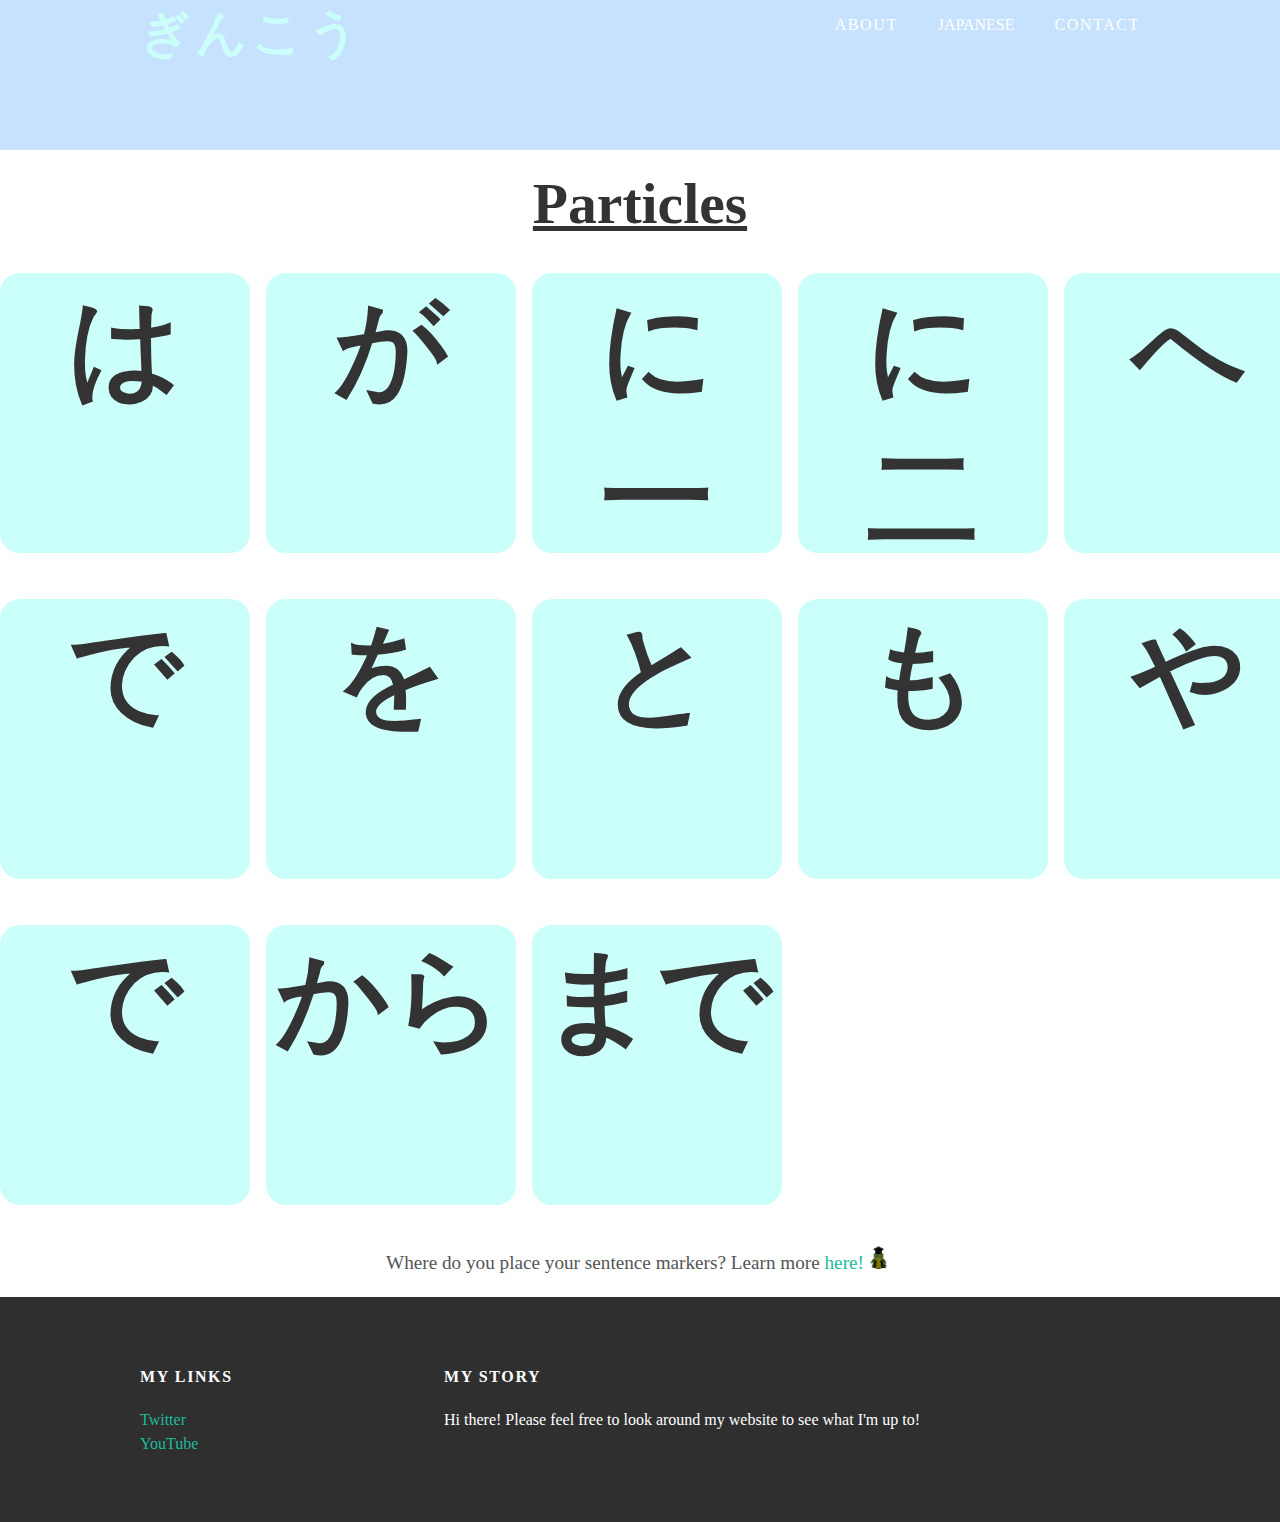
<file: particle.html>
<!DOCTYPE html>
<html>
  <head>
    <title>ぎんこう</title>
    <link rel="stylesheet" type="text/css" href="style.css">
  </head>
  <body>
    <script>
    function myFunction() {
      document.getElementById("myDropdown").classList.toggle("show");
    }

    // Close the dropdown menu if the user clicks outside of it
    window.onclick = function(event) {
      if (!event.target.matches('.dropbtn')) {
        var dropdowns = document.getElementsByClassName("dropdown-content");
        var i;
        for (i = 0; i < dropdowns.length; i++) {
          var openDropdown = dropdowns[i];
          if (openDropdown.classList.contains('show')) {
            openDropdown.classList.remove('show');
          }
        }
      }
    }
    $(function () {
      $("#furigana").click(function () {
        $(".jp").toggleClass("furigana_enabled", this.checked);
      });
    });
    </script>
    <div id="header">
      <div class="container">
        <a id="header-title" href="index.html" style="color:#CBFFFA">ぎんこう</a>
        <ul id="header-nav">
          <li><a href="about.html">About</a></li>
          <li><div class="dropdown">
            <button onmouseover="myFunction()" class="dropbtn">JAPANESE</button>
              <div id="myDropdown" class="dropdown-content">
                <a href="japanesevocabulary.html">Vocabulary</a>
                <a href="katakanaalpha.html">Katakana Alphabet</a>
                <a href="hiraganaalpha.html">Hiragana Alphabet</a>
                <a href="particle.html">Particles</a>
                <a href="sentencestructure.html">Sentence Structure</a>
              </div>
          </div></li>
          <li><a href="mailto:eddiecasti280@gmail.com">Contact</a></li>
        </ul>
      </div>
    </div>
    <h1><u style="font-size:180%;">Particles</u></h1>
    <div class="grid-container">
      <div class="grid-item">
        <div class="maincontainer">
          <div class="thecard">
            <div class="thefront" style="font-size:700%;">は</div>
            <div class="theback">
              <br>
              <div class="jp japanese_gothic furigana_enabled">
                <span class="word" title="noun">
                  <span class="kanji" data-reading="わたし">私</span>はHEBへ<span class="kanji" data-reading="い">行</span>きます。</span></div>
                    <br>Topic Marker: I go to HEB.
                    <br>
                    <div class="jp japanese_gothic furigana_enabled">
                      <span class="word" title="noun">
                        <span class="kanji" data-reading="わたし">私</span>は肉は食べません。
                    </div>
                    <br>
                    Comparison は: I don't eat meat, (but I eat other things.)
            </div>
          </div>
        </div>
      </div>
      <div class="grid-item">
        <div class="maincontainer">
          <div class="thecard">
            <div class="thefront" style="font-size:700%;">が</div>
            <div class="theback">
              <br>
              <div class="jp japanese_gothic furigana_enabled">
                <span class="word" title="noun">
                  <span class="kanji" data-reading="だれ">誰</span>が<span class="kanji" data-reading="がっこう">学校</span>に<span class="kanji" data-reading="い">行</span>きますか。</span></div>
                    <br>Subject Marker: Who goes to school?
                    <br>
                <div class="jp japanese_gothic furigana_enabled">
                  <span class="word" title="noun">
                    <span class="kanji" data-reading="にほんご">日本語</span>が<span class="kanji" data-reading="す">好</span>きです。</span></div>
                    <br>Object Marker of Adjective: I like Japanese.
                    <br>
              </div>
            </div>
          </div>
        </div>
      <div class="grid-item">
        <div class="maincontainer">
          <div class="thecard">
            <div class="thefront" style="font-size:700%;">に<br>一</div>
            <div class="theback">
              <div class="jp japanese_gothic furigana_enabled">
                <span class="word" title="noun">
                  モールに<span class="kanji" data-reading="い">行</span>きます。</span></div>
              <div class="jp japanese_gothic furigana_enabled">
                <span class="word" title="noun">
                  <span class="kanji" data-reading="に">二</span><span class="kanji" data-reading="じ">時</span>にモールに<span class="kanji" data-reading="い">行</span>きます。</span></div>
                </div>
              </div>
            </div>
          </div>
      <div class="grid-item">
        <div class="maincontainer">
          <div class="thecard">
            <div class="thefront" style="font-size:700%;">に<br>二</div>
            <div class="theback">
              <br>Indicates location. Used with time.
              <br>
              <br>
              <br>-Example-
              <br>七時半
              <font color="ffffff">に</font>朝ごはんを食べます。<br><br>I eat breakfast at 7:30.</div></div></div></div>
      <div class="grid-item">
        <div class="maincontainer">
          <div class="thecard">
            <div class="thefront" style="font-size:700%;">へ</div>
            <div class="theback">
              <br>
              <div class="jp japanese_gothic furigana_enabled">
                <span class="word" title="indicator">
                  <span class="kanji" data-reading="にほん">日本</span>へ<span class="kanji" data-reading="い">行</span>きます。</div>
                  <br>
                  <br>I will go to Japan.
                </div>
              </div>
            </div>
          </div>
      <div class="grid-item">
        <div class="maincontainer">
          <div class="thecard">
            <div class="thefront" style="font-size:700%;">で</div>
            <div class="theback">
              <br>
              <div class="jp japanese_gothic furigana_enabled">
                <span class="word" title="noun">
                  メキシカンレストランでタコスを<span class="kanji" data-reading="た">食</span>べます。</span><font color="ffffff">へ</font><span class="word" title="verb"><span class="kanji"　data-reading="い">行</span>きました。</span></div><br><br>I went to the movie theater.</div></div></div></div>
      <div class="grid-item">
        <div class="maincontainer">
          <div class="thecard">
            <div class="thefront" style="font-size:700%;">を</div>
            <div class="theback">
              <br>Indicates object associated with a verb.
              <br>
              <br>
              <br>-Example-
              <br>アイスクリーム<font color="ffffff">を</font>
              <div class="jp japanese_gothic furigana_enabled">
                <span class="word" title="verb">
                  <span class="kanji" data-reading="た">食</span>べました。</div><br><br>I ate icecream.</div></div></div></div>
      <div class="grid-item">
        <div class="maincontainer">
          <div class="thecard">
            <div class="thefront" style="font-size:700%;">と</div>
              <div class="theback">
                <br>Indicates noun linkage.
                <br>
                <br>
                <br>
                <br>-Example-
                <br>スパゲッティ<font color="ffffff">と</font>パンを食べます。
                <br>
                <br>I eat spaghetti and bread.</div></div></div></div>
      <div class="grid-item">
        <div class="maincontainer">
          <div class="thecard"><div class="thefront" style="font-size:700%;">も</div><div class="theback"><br>Used to replace "は"、"が"、or "を" in scenarios where "also" or "too" would exist.<br><br>-Example-<br>スシーは学生です。私<font color="ffffff">も</font>学生です。<br><br>Susie is a student. I am also a student.</div></div></div></div>
      <div class="grid-item">
        <div class="maincontainer"><div class="thecard"><div class="thefront" style="font-size:700%;">や</div><div class="theback"><br>Connection and partial listing of multiple entities.<br><br><br>-Example-<br>車<font color="ffffff">や</font>地下鉄は車両です。<br><br>Cars and subways are vehicles.</div></div></div></div>
      <div class="grid-item">
        <div class="maincontainer"><div class="thecard"><div class="thefront" style="font-size:700%;">で</div><div class="theback"><br>Indicates location of action.<br><br><br><br>-Example-<br>大学<font color="ffffff">で</font>自転車へ行きます。<br><br>I go to the university by bicycle.</div></div></div></div>
      <div class="grid-item">
        <div class="maincontainer"><div class="thecard"><div class="thefront" style="font-size:700%;">から</div><div class="theback"><br>Starting point of an action.<br><br><br><br>-Example-<br>うち<font color="ffffff">から</font>ゆうびんきょくまで行きました。<br><br>I went from my house to the post office.</div></div></div></div>
      <div class="grid-item">
        <div class="maincontainer"><div class="thecard"><div class="thefront" style="font-size:700%;">まで</div><div class="theback"><br>Ending point of an action.<br><br><br><br>-Example-<br>うちからゆうびんきょく<font color="ffffff">まで</font>行きました。<br><br>I went from my house to the post office.</div></div></div></div>
    </div>
    <p style="text-align:center; font-size:120%"">Where do you place your sentence markers? Learn more <a href="sentencestructure.html">here!</a><img src="ScholarTonberry3.png" height="30" width="30"></p>
    <div id="footer">
      <div class="container">
        <div class="column">
          <h4>My Links</h4>
          <p>
            <a href="https://twitter.com/datboi_eddie">Twitter</a>
            <br>
            <a href="https://www.youtube.com/channel/UCD5Wt15r9LN1gbI_qgMGzcQ?view_as=subscriber">YouTube</a>
          </p>
        </div>
        <div class="column">
          <h4>My Story</h4>
          <p>
            Hi there! Please feel free to look around my website to see what I'm up to!
          </p>
        </div>
      </div>
    </div>
  </body>
</html>
</file>
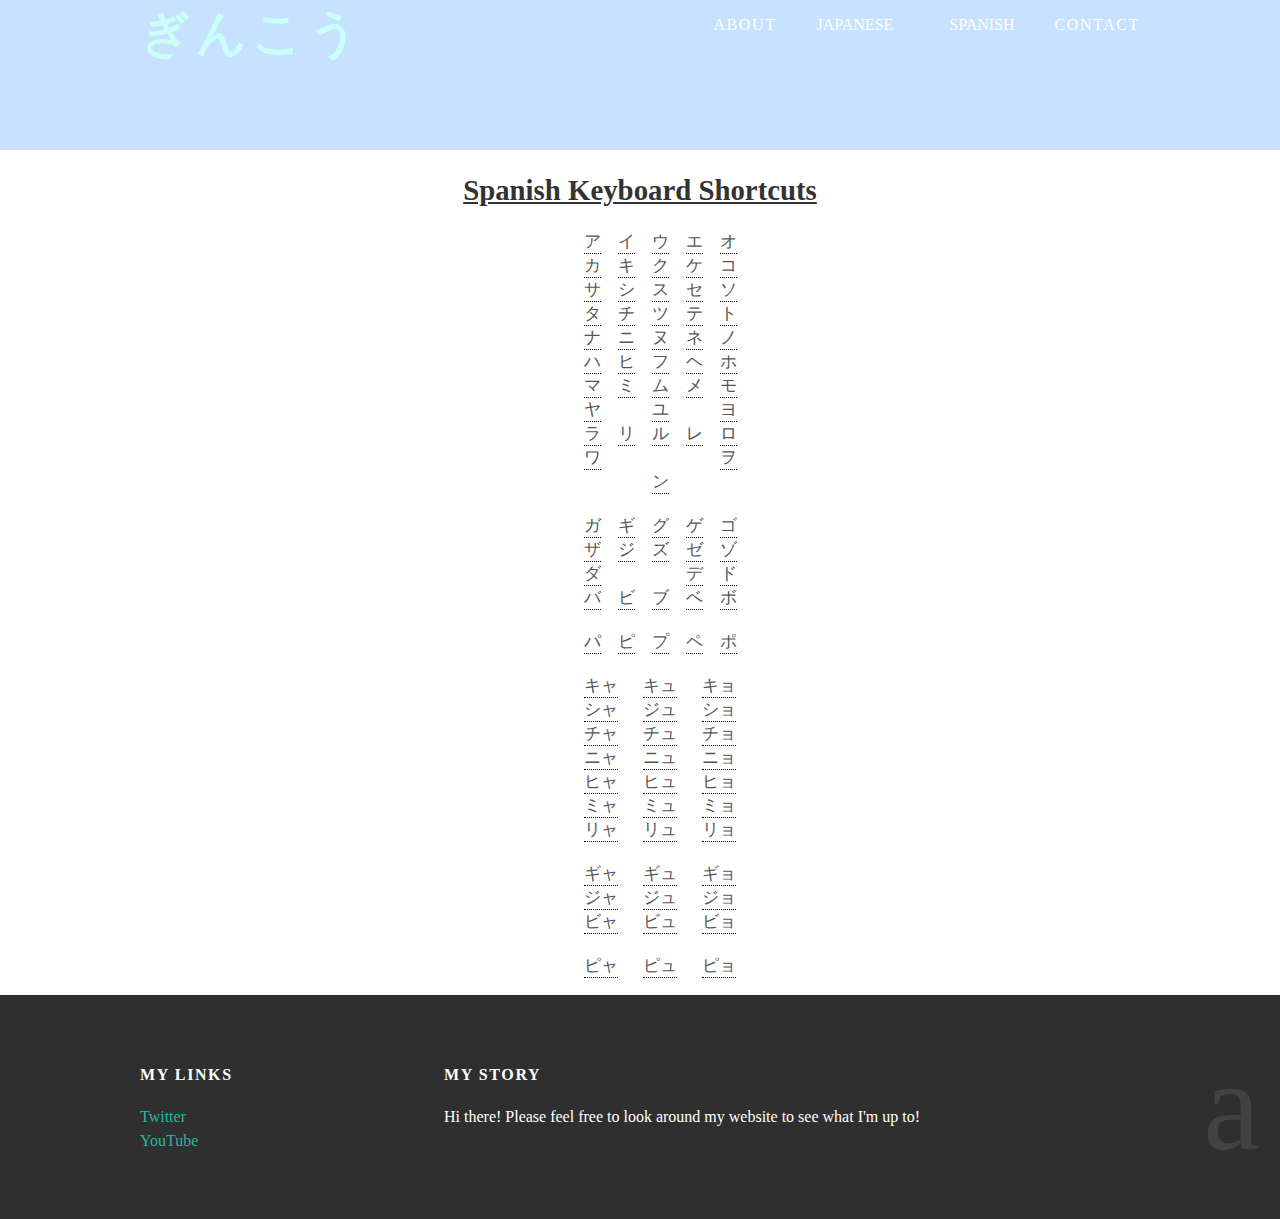
<file: spnalt.html>
<!DOCTYPE html>
<html>
  <head>
    <title>ぎんこう</title>
    <link rel="stylesheet" type="text/css" href="style.css">
  </head>
  <body>
    <script>
    function myFunction() {
      document.getElementById("myDropdown").classList.toggle("show");
    }

    // Close the dropdown menu if the user clicks outside of it
    window.onclick = function(event) {
      if (!event.target.matches('.dropbtn')) {
        var dropdowns = document.getElementsByClassName("dropdown-content");
        var i;
        for (i = 0; i < dropdowns.length; i++) {
          var openDropdown = dropdowns[i];
          if (openDropdown.classList.contains('show')) {
            openDropdown.classList.remove('show');
          }
        }
      }
      if (!event.target.matches('.dropbtn2')) {
        var dropdowns = document.getElementsByClassName("dropdown-content2");
        var i;
        for (i = 0; i < dropdowns.length; i++) {
          var openDropdown = dropdowns[i];
          if (openDropdown.classList.contains('show')) {
            openDropdown.classList.remove('show');
          }
        }
      }
    }
    function showTime(){
      var date = new Date();
      var h = date.getHours(); // 0 - 23
      var m = date.getMinutes(); // 0 - 59
      var s = date.getSeconds(); // 0 - 59
      var session = "AM";
      if(h == 0){
          h = 12;
        }
        if(h > 12){
          h = h - 12;
          session = "PM";
        }
        h = (h < 10) ? "0" + h : h;
        m = (m < 10) ? "0" + m : m;
        s = (s < 10) ? "0" + s : s;
        var time = h + ":" + m + ":" + s + " " + session;
        document.getElementById("MyClockDisplay").innerText = time;
        document.getElementById("MyClockDisplay").textContent = time;
        setTimeout(showTime, 1000);
    }
    showTime();
    </script>
    <style>
    /* WebKit and Opera browsers */
    @-webkit-keyframes spinner {
      from { -webkit-transform: rotateY(0deg);    }
      to   { -webkit-transform: rotateY(-360deg); }
    }
    /* all other browsers */
    @keyframes spinner {
      from {
        -moz-transform: rotateY(0deg);
        -ms-transform: rotateY(0deg);
        transform: rotateY(0deg);
      }
      to {
        -moz-transform: rotateY(-360deg);
        -ms-transform: rotateY(-360deg);
        transform: rotateY(-360deg);
      }
    }
    #stage {
        margin: 1em auto;
        -webkit-perspective: 1200px;
        -moz-perspective: 1200px;
        -ms-perspective: 1200px;
        perspective: 1200px;
      }
    #spinner {
      -webkit-animation-name: spinner;
      -webkit-animation-timing-function: linear;
      -webkit-animation-iteration-count: infinite;
      -webkit-animation-duration: 18s;

      animation-name: spinner;
      animation-timing-function: linear;
      animation-iteration-count: infinite;
      animation-duration: 18s;

      -webkit-transform-style: preserve-3d;
      -moz-transform-style: preserve-3d;
      -ms-transform-style: preserve-3d;
      transform-style: preserve-3d;
    }

    #spinner:hover {
      -webkit-animation-play-state: paused;
      animation-play-state: paused;
    }
  </style>
    <div id="header">
      <div class="container">
        <a id="header-title" href="index.html" style="color:#CBFFFA">ぎんこう</a>
        <ul id="header-nav">
          <li><a href="about.html">About</a></li>
          <li><div class="dropdown">
            <button onclick="myFunction()" class="dropbtn">JAPANESE</button>
              <div id="myDropdown" class="dropdown-content">
                <a href="japanesevocabulary.html">Vocabulary</a>
                <a href="katakanaalpha.html">Katakana Alphabet</a>
                <a href="hiraganaalpha.html">Hiragana Alphabet</a>
                <a href="particle.html">Particles</a>
                <a href="sentencestructure.html">Sentence Structure</a>
              </div>
          </div></li>
          <li><div class="dropdown">
            <button onclick="myFunction()" class="dropbtn2">SPANISH</button>
              <div id="myDropdown" class="dropdown-content2">
                <a href="#">Stuff</a>
              </div>
          </div></li>
          <li><a href="mailto:eddiecasti280@gmail.com">Contact</a></li>
        </ul>
      </div>
    </div>
    <div><p id="spinner" class="bottom-right"; style="font-size:800%;">a</p></div>
    <style>
    .tooltip {
      position: relative;
      display: inline-block;
      border-bottom: 1px dotted black; /* If you want dots under the hoverable text */
    }
    .tooltip .tooltiptext {
      visibility: hidden;
      width: 120px;
      background-color: black;
      color: #fff;
      text-align: center;
      padding: 5px 0;
      border-radius: 6px;
      bottom:100%;
      left:50%;
      margin-left:-60px;
      position: absolute;
      z-index: 1;
    }
    .tooltip:hover .tooltiptext {
      visibility: visible;
    }
    </style>
    <h1><u style="font-size:90%;">Spanish Keyboard Shortcuts</u></h1>
    <ul style="list-style-type:none;font-size:105%;">
      <li align=center><div class="tooltip">ア<span class="tooltiptext">a</span></div>　<div class="tooltip">イ<span class="tooltiptext">i</span></div>　<div class="tooltip">ウ<span class="tooltiptext">u</span></div>　<div class="tooltip">エ<span class="tooltiptext">e</span></div>　<div class="tooltip">オ<span class="tooltiptext">o</span></div></li>
      <li align=center><div class="tooltip">カ<span class="tooltiptext">ka</span></div>　<div class="tooltip">キ<span class="tooltiptext">ki</span></div>　<div class="tooltip">ク<span class="tooltiptext">ku</span></div>　<div class="tooltip">ケ<span class="tooltiptext">ke</span></div>　<div class="tooltip">コ<span class="tooltiptext">ko</span></div></li>
      <li align=center><div class="tooltip">サ<span class="tooltiptext">sa</span></div>　<div class="tooltip">シ<span class="tooltiptext">shi</span></div>　<div class="tooltip">ス<span class="tooltiptext">su</span></div>　<div class="tooltip">セ<span class="tooltiptext">se</span></div>　<div class="tooltip">ソ<span class="tooltiptext">so</span></div></li>
      <li align=center><div class="tooltip">タ<span class="tooltiptext">ta</span></div>　<div class="tooltip">チ<span class="tooltiptext">chi</span></div>　<div class="tooltip">ツ<span class="tooltiptext">tsu</span></div>　<div class="tooltip">テ<span class="tooltiptext">te</span></div>　<div class="tooltip">ト<span class="tooltiptext">to</span></div></li>
      <li align=center><div class="tooltip">ナ<span class="tooltiptext">na</span></div>　<div class="tooltip">ニ<span class="tooltiptext">ni</span></div>　<div class="tooltip">ヌ<span class="tooltiptext">nu</span></div>　<div class="tooltip">ネ<span class="tooltiptext">ne</span></div>　<div class="tooltip">ノ<span class="tooltiptext">no</span></div></li>
      <li align=center><div class="tooltip">ハ<span class="tooltiptext">ha</span></div>　<div class="tooltip">ヒ<span class="tooltiptext">hi</span></div>　<div class="tooltip">フ<span class="tooltiptext">hu (fu)</span></div>　<div class="tooltip">ヘ<span class="tooltiptext">he</span></div>　<div class="tooltip">ホ<span class="tooltiptext">ho</span></div></li>
      <li align=center><div class="tooltip">マ<span class="tooltiptext">ma</span></div>　<div class="tooltip">ミ<span class="tooltiptext">mi</span></div>　<div class="tooltip">ム<span class="tooltiptext">mu</span></div>　<div class="tooltip">メ<span class="tooltiptext">me</span></div>　<div class="tooltip">モ<span class="tooltiptext">mo</span></div></li>
      <li align=center><div class="tooltip">ヤ<span class="tooltiptext">ya</span></div>　　　<div class="tooltip">ユ<span class="tooltiptext">yu</span></div>　　　<div class="tooltip">ヨ<span class="tooltiptext">yo</span></div></li>
      <li align=center><div class="tooltip">ラ<span class="tooltiptext">ra</span></div>　<div class="tooltip">リ<span class="tooltiptext">ri</span></div>　<div class="tooltip">ル<span class="tooltiptext">ru</span></div>　<div class="tooltip">レ<span class="tooltiptext">re</span></div>　<div class="tooltip">ロ<span class="tooltiptext">ro</span></div></li>
      <li align=center><div class="tooltip">ワ<span class="tooltiptext">wa</span></div>　　　　　　　<span class="tooltip">ヲ<span class="tooltiptext">wo</span></div></li>
      <li align=center><div class="tooltip">ン<span class="tooltiptext">n</span></div>　　　　　　　　</li>
      <br>
      <li align=center><div class="tooltip">ガ<span class="tooltiptext">ga</span></div>　<div class="tooltip">ギ<span class="tooltiptext">gi</span></div>　<div class="tooltip">グ<span class="tooltiptext">gu</span></div>　<div class="tooltip">ゲ<span class="tooltiptext">ge</span></div>　<div class="tooltip">ゴ<span class="tooltiptext">go</span></div></li>
      <li align=center><div class="tooltip">ザ<span class="tooltiptext">za</span></div>　<div class="tooltip">ジ<span class="tooltiptext">ji</span></div>　<div class="tooltip">ズ<span class="tooltiptext">zu</span></div>　<div class="tooltip">ゼ<span class="tooltiptext">ze</span></div>　<div class="tooltip">ゾ<span class="tooltiptext">zo</span></div></li>
      <li align=center><div class="tooltip">ダ<span class="tooltiptext">da</span></div>　　　　　<div class="tooltip">デ<span class="tooltiptext">de</span></div>　<div class="tooltip">ド<span class="tooltiptext">do</span></div></li>
      <li align=center><div class="tooltip">バ<span class="tooltiptext">ba</span></div>　<div class="tooltip">ビ<span class="tooltiptext">bi</span></div>　<div class="tooltip">ブ<span class="tooltiptext">bu</span></div>　<div class="tooltip">ベ<span class="tooltiptext">be</span></div>　<div class="tooltip">ボ<span class="tooltiptext">bo</span></div></li>
      <br>
      <li align=center><div class="tooltip">パ<span class="tooltiptext">pa</span></div>　<div class="tooltip">ピ<span class="tooltiptext">pi</span></div>　<div class="tooltip">プ<span class="tooltiptext">pu</span></div>　<div class="tooltip">ペ<span class="tooltiptext">pe</span></div>　<div class="tooltip">ポ<span class="tooltiptext">po</span></div></li>
      <br>
      <li align=center><div class="tooltip">キャ<span class="tooltiptext">kya</span></div>      　   <div class="tooltip">キュ<span class="tooltiptext">kyu</span></div>     　    <div class="tooltip">キョ<span class="tooltiptext">kyo</span></div></li>
      <li align=center><div class="tooltip">シャ<span class="tooltiptext">sha</span></div>      　   <div class="tooltip">ジュ<span class="tooltiptext">shu</span></div>      　   <div class="tooltip">ショ<span class="tooltiptext">sho</span></div></li>
      <li align=center><div class="tooltip">チャ<span class="tooltiptext">cha</span></div>      　   <div class="tooltip">チュ<span class="tooltiptext">chu</span></div>      　   <div class="tooltip">チョ<span class="tooltiptext">cho</span></div></li>
      <li align=center><div class="tooltip">ニャ<span class="tooltiptext">nya</span></div>      　   <div class="tooltip">ニュ<span class="tooltiptext">nyu</span></div>      　   <div class="tooltip">ニョ<span class="tooltiptext">nyo</span></div></li>
      <li align=center><div class="tooltip">ヒャ<span class="tooltiptext">hya</span></div>      　   <div class="tooltip">ヒュ<span class="tooltiptext">hyu</span></div>      　   <div class="tooltip">ヒョ<span class="tooltiptext">hyo</span></div></li>
      <li align=center><div class="tooltip">ミャ<span class="tooltiptext">mya</span></div>      　   <div class="tooltip">ミュ<span class="tooltiptext">myu</span></div>      　   <div class="tooltip">ミョ<span class="tooltiptext">myo</span></div></li>
      <li align=center><div class="tooltip">リャ<span class="tooltiptext">rya</span></div>      　   <div class="tooltip">リュ<span class="tooltiptext">ryu</span></div>      　   <div class="tooltip">リョ<span class="tooltiptext">ryo</span></div></li>
      <br>
      <li align=center><div class="tooltip">ギャ<span class="tooltiptext">gya</span></div>      　   <div class="tooltip">ギュ<span class="tooltiptext">gyu</span></div>      　   <div class="tooltip">ギョ<span class="tooltiptext">gyo</span></div></li>
      <li align=center><div class="tooltip">ジャ<span class="tooltiptext">ja</span></div>      　   <div class="tooltip">ジュ<span class="tooltiptext">ju</span></div>      　   <div class="tooltip">ジョ<span class="tooltiptext">jo</span></div></li>
      <li align=center><div class="tooltip">ビャ<span class="tooltiptext">bya</span></div>      　   <div class="tooltip">ビュ<span class="tooltiptext">byu</span></div>      　   <div class="tooltip">ビョ<span class="tooltiptext">byo</span></div></li>
      <br>
      <li align=center><div class="tooltip">ピャ<span class="tooltiptext">pya</span></div>      　   <div class="tooltip">ピュ<span class="tooltiptext">pyu</span></div>      　   <div class="tooltip">ピョ<span class="tooltiptext">pyo</span></div></li>
    </ul>
    <div id="footer">
      <div class="container">
        <div class="column">
          <h4>My Links</h4>
          <p>
            <a href="https://twitter.com/datboi_eddie">Twitter</a>
            <br>
            <a href="https://www.youtube.com/channel/UCD5Wt15r9LN1gbI_qgMGzcQ?view_as=subscriber">YouTube</a>
          </p>
        </div>
        <div class="column">
          <h4>My Story</h4>
          <p>
            Hi there! Please feel free to look around my website to see what I'm up to!
          </p>
        </div>
      </div>
    </div>
  </body>
</html>
</file>
<file: style.css>
@font-face{
  font-family:"Pomeranian-Regular";
  src:url("C:/Users/eddie/Desktop/Projects/Pomeranian-Regular.ttf");
}
harlow{
  font-family:"Pomeranian-Regular";
}

@font-face{
  font-family:"JKG";
  scr:url("C:/Users/eddie/Desktop/Projects/JKG-M_3.ttf")
}

body{
  color: #555;
  margin: 0;
}

#header{
  background-color: #c6e2ff;
  height: 150px;
  line-height: : 150px;
  font-family:"Pomeranian-Regular", sans-sans-serif;
}

#header a{
  color: white;
  text-decoration: none;
  text-transform: uppercase;
  letter-spacing:0.1em;
}

#header a:hover{
  color:#222;
}

#header-title{
  display: block;
  float: left;
  font-size:50px;
  font-weight:bold;
}

#header-nav{
  display: block;
  float: right;
  margin-top: 0;
}

#header-nav li{
  display: inline;
  padding-left: 20px;
}

.container{
  max-width: 1000px;
  margin: 0 auto;
}

#footer{
  background-color:#2f2f2f;
  padding: 50px 0;
}

.column{
  min-width:300px;
  display:inline-block;
  vertical-align:top;
}

#footer h4{
  color: white;
  text-transform: uppercase;
  letter-spacing:0.1em;
}

#footer p{
  color:white;
}


.bottom-right{
  position:absolute;
  bottom:-430px;
  right:20px;
  font-family:"Pomeranian-Regular";
  opacity:0.5;
}

.bottom-right2{
  position:absolute;
  bottom:-430px;
  right:20px;
  font-family:"Pomeranian-Regular";
  opacity:0.5;
}

.bottom-right3{
  position: absolute;
  bottom: 999px;
  right: 20px;
  font-family:"Pomeranian-Regular";
  opacity:0.5;
}

.bottom-right4{
  position: absolute;
  bottom: -100px;
  right: 20px;
  font-family:"Pomeranian-Regular";
  opacity:0.5;
}

a{
  color:#1abc9c;
  text-decoration:none;
}

a:active{
  color:#F6A623;
}

.post, .about, .animal {
  max-width:800px;
  margin:0 auto;
  padding:60px 0;
}

.about{
  text-align:center;
}

.post-author img{
  width: 60px;
  height: 50px;
  border-radius:70%;
  vertical-align: middle;
  font-family: "Pomeranian-Regular";
}

.post-container:nth-child(even){
  background-color: #f2f2f2;
}

.about-author img{
  width: 60px;
  height: 50px;
  border-radius:70%;
  vertical-align: middle;
  font-family: "Pomeranian-Regular";
}

.animal-author img{
  width: 60px;
  height: 50px;
  border-radius:70%;
}

.post-author span{
  margin-left: 16px;
  border:3px dotted #c6e2ff;
}

.animal-author span{
  margin-left: 16px;
  border:3px dotted #c6e2ff;
}

.post-date, .animal-date{
  color:#D2D2D2;
  font-size:14px;
  font-weight: bold;
  text-transform: uppercase;
  letter-spacing: 0.1em;
  font-family: "Pomeranian-Regular";
}

.post-content, .word-content, .animal-content{
  border:2px dotted #c6e2ff;
}

h1,h2,h3,h4{
  color:#333;
  font-family: "Pomeranian-Regular";
}
h1{
  text-align: center;
}

p{
  line-height:1.5;
}

.grid-container{
  display:grid;
  grid-template-columns:repeat(5,1fr);
  grid-gap:1em;
  grid-auto-rows:minmax(100px,auto);
}
.grid-container1{
  display:grid;
  grid-template-columns:repeat(4,1fr);
  grid-gap:1em;
  grid-auto-rows:minmax(100px,auto);
}

.maincontainer{
  perspective:1000px;
  margin:15px auto;
  width:250px;
  height:280px;
}

.thecard{
  position: relative;
  width: 100%;
  height:100%;
  transform-style:preserve-3d;
  transition:all 0.5s ease;
}

.thecard:active{
  transform:rotateY(180deg);
}

.thefront{
  position: absolute;
  width: 100%;
  height:100%;
  backface-visibility: hidden;
  background: #CBFFFA;
  color:#333;
  text-align:center;
  font-family: "JKG";
  border-radius:20px;
  font-size:18px;
  font-weight: bold;
}

.theback{
  position: absolute;
  width: 100%;
  height: 100%;
  backface-visibility:hidden;
  background: #c6e2ff;
  color:#333;
  transform: rotateY(180deg);
  text-align:center;
  font-family: "JKG";
  border-radius:20px;
  font-size:18px;
  font-weight: bold;
}

.clock {
    position: absolute;
    top: 50%;
    left: 50%;
    transform: translateX(-50%) translateY(-50%);
    color: #ffffff;
    font-size: 60px;
    font-family: Orbitron;
    letter-spacing: 7px;
}

/* Dropdown Button */
.dropbtn {
  font-family:"Pomeranian-Regular", sans-sans-serif;
  background-color: #c6e2ff;
  color: white;
  padding: 16px;
  font-size: 16px;
  border: none;
  cursor: pointer;
}

/* Dropdown button on hover & focus */
.dropbtn:hover, .dropbtn:focus {
  background-color: #c6e2ff;
}

/* The container <div> - needed to position the dropdown content */
.dropdown {
  position: relative;
  display: inline-block;
}

/* Dropdown Content (Hidden by Default) */
.dropdown-content {
  display:none;
  position: absolute;
  background-color: #c6e2ff;
  min-width: 160px;
  box-shadow: 0px 8px 16px 0px rgba(0,0,0,0.2);
  z-index: 1;
}

/* Links inside the dropdown */
.dropdown-content a {
  color: black;
  padding: 12px 16px;
  text-decoration: none;
  display: block;
}

/* Change color of dropdown links on hover */
.dropdown-content a:hover {background-color: #CBFFFA}


/* Dropdown Button */
.dropbtn2 {
  font-family:"Pomeranian-Regular", sans-sans-serif;
  background-color: #c6e2ff;
  color: white;
  padding: 16px;
  font-size: 16px;
  border: none;
  cursor: pointer;
}

/* Dropdown button on hover & focus */
.dropbtn2:hover, .dropbtn2:focus {
  background-color: #c6e2ff;
}

/* The container <div> - needed to position the dropdown content */
.dropdown2 {
  position: relative;
  display: inline-block;
}

/* Dropdown Content (Hidden by Default) */
.dropdown-content2 {
  display:none;
  position: absolute;
  background-color: #c6e2ff;
  min-width: 160px;
  box-shadow: 0px 8px 16px 0px rgba(0,0,0,0.2);
  z-index: 1;
}

/* Links inside the dropdown */
.dropdown-content2 a {
  color: black;
  padding: 12px 16px;
  text-decoration: none;
  display: block;
}

/* Change color of dropdown links on hover */
.dropdown-content2 a:hover {background-color: #CBFFFA}

/* Show the dropdown menu (use JS to add this class to the .dropdown-content container when the user clicks on the dropdown button) */
.show {display:block;}

.jp{
  font-size: 18px;
}

.furigana_enabled{
  line-height: 2.1em;
}

.furigana_enabled .word{
  margin-right: 0.5em;
  position:relative;
  top: 0.6em;
  display: inline-block;
  white-space: nowrap;
}
.furigana_enabled .kanji::before {
  content: attr(data-reading);
  color: gray;
  font-size: 50%;
  line-height: 1;
  position: absolute;
  top: -0.5em;
  white-space: nowrap;
}
.japanese_gothic {
  font-family: "HiraKakuPro-W3", "Hiragino Kaku Gothic Pro W3", "Hiragino Kaku Gothic Pro", "ヒラギノ角ゴ Pro W3", "メイリオ", Meiryo, "游ゴシック", YuGothic, "ＭＳ Ｐゴシック", "MS PGothic", "ＭＳ ゴシック", "MS Gothic", sans-serif;
}

li.indent{
   padding-left: 1.8em
}
</file>
